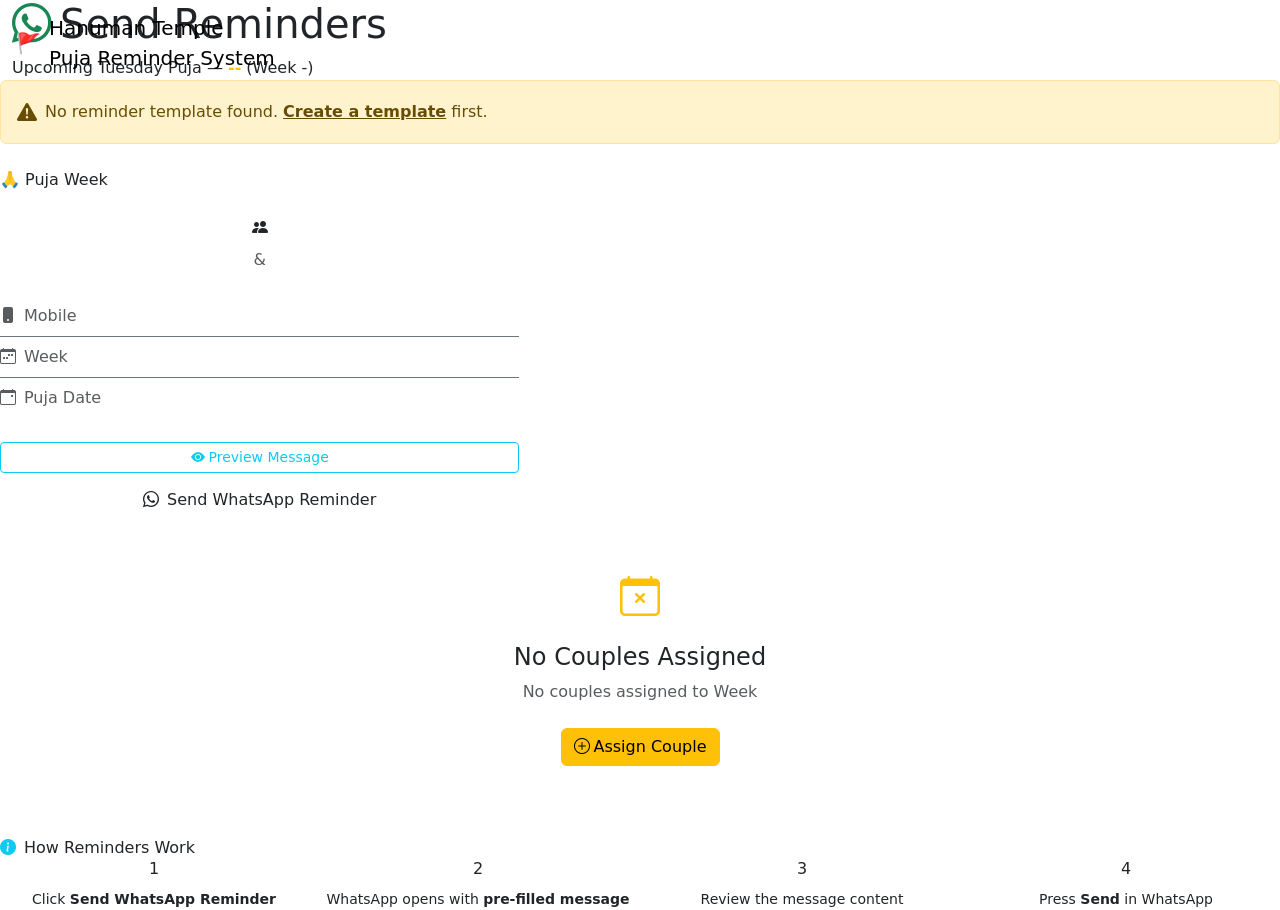
<file: target/classes/templates/reminders/index.html>
<!DOCTYPE html>
<html lang="en" xmlns:th="http://www.thymeleaf.org">
<head>
    <meta charset="UTF-8"><meta name="viewport" content="width=device-width, initial-scale=1.0">
    <title>Send Reminders | Hanuman Temple</title>
    <link href="https://cdn.jsdelivr.net/npm/bootstrap@5.3.2/dist/css/bootstrap.min.css" rel="stylesheet">
    <link href="https://cdn.jsdelivr.net/npm/bootstrap-icons@1.11.3/font/bootstrap-icons.min.css" rel="stylesheet">
    <link href="https://fonts.googleapis.com/css2?family=Poppins:wght@300;400;500;600;700&display=swap" rel="stylesheet">
    <link th:href="@{/css/temple.css}" rel="stylesheet">
</head>
<body>
<nav class="navbar navbar-expand-lg temple-navbar fixed-top">
    <div class="container-fluid px-3">
        <a class="navbar-brand d-flex align-items-center gap-2" th:href="@{/}">
            <span class="temple-logo">🚩</span>
            <div><div class="brand-title">Hanuman Temple</div><div class="brand-subtitle">Puja Reminder System</div></div>
        </a>
        <button class="navbar-toggler border-0" type="button" data-bs-toggle="offcanvas" data-bs-target="#sidebarOffcanvas">
            <i class="bi bi-list text-white fs-4"></i>
        </button>
    </div>
</nav>
<div class="offcanvas offcanvas-start temple-sidebar-offcanvas" tabindex="-1" id="sidebarOffcanvas">
    <div class="offcanvas-header"><h5 class="offcanvas-title text-white">🚩 Navigation</h5>
        <button type="button" class="btn-close btn-close-white" data-bs-dismiss="offcanvas"></button></div>
    <div class="offcanvas-body p-0"><div th:replace="~{fragments/sidebar :: sidebar-nav}"></div></div>
</div>
<div class="page-wrapper">
    <aside class="sidebar d-none d-lg-flex flex-column"><div th:replace="~{fragments/sidebar :: sidebar-nav}"></div></aside>
    <main class="main-content">
        <div class="page-header">
            <div class="container-fluid">
                <h1 class="page-title"><i class="bi bi-whatsapp me-2 text-success"></i>Send Reminders</h1>
                <p class="page-subtitle mb-0">
                    Upcoming Tuesday Puja —
                    <strong class="text-warning" th:text="${formattedDate}">--</strong>
                    (Week <span th:text="${dashboard.upcomingWeekNumber}">-</span>)
                </p>
            </div>
        </div>
        <div class="content-body">
            <div th:if="${!hasActiveTemplate}" class="alert alert-warning d-flex align-items-center gap-2 mb-4">
                <i class="bi bi-exclamation-triangle-fill fs-5"></i>
                <div>No reminder template found. <a th:href="@{/templates/add}" class="alert-link">Create a template</a> first.</div>
            </div>

            <div th:if="${dashboard.upcomingCouples != null and !dashboard.upcomingCouples.isEmpty()}">
                <div class="row g-4">
                    <div th:each="couple : ${dashboard.upcomingCouples}" class="col-md-6 col-xl-5">
                        <div class="temple-card reminder-card">
                            <div class="reminder-card-badge">🙏 Puja Week <span th:text="${couple.weekNumber}"></span></div>
                            <div class="temple-card-body pt-4">
                                <div class="text-center mb-4">
                                    <div class="couple-profile-icon-sm mb-2"><i class="bi bi-people-fill"></i></div>
                                    <h5 class="mb-0" th:text="${couple.husbandName}"></h5>
                                    <p class="text-muted mb-0">&amp; <span th:text="${couple.wifeName}"></span></p>
                                </div>
                                <div class="reminder-details mb-4">
                                    <div class="d-flex align-items-center justify-content-between py-2 border-bottom border-secondary">
                                        <span class="text-muted"><i class="bi bi-phone-fill me-2"></i>Mobile</span>
                                        <strong th:text="${couple.mobileNumber}"></strong>
                                    </div>
                                    <div class="d-flex align-items-center justify-content-between py-2 border-bottom border-secondary">
                                        <span class="text-muted"><i class="bi bi-calendar-week me-2"></i>Week</span>
                                        <span class="badge badge-week" th:text="'Week ' + ${couple.weekNumber}"></span>
                                    </div>
                                    <div class="d-flex align-items-center justify-content-between py-2">
                                        <span class="text-muted"><i class="bi bi-calendar-event me-2"></i>Puja Date</span>
                                        <strong class="text-warning" th:text="${formattedDate}"></strong>
                                    </div>
                                </div>
                                <div class="d-grid gap-2">
                                    <a th:href="@{/reminders/preview/{id}(id=${couple.id})}" class="btn btn-outline-info btn-sm">
                                        <i class="bi bi-eye-fill me-1"></i>Preview Message
                                    </a>
                                    <button class="btn btn-whatsapp" th:disabled="${!hasActiveTemplate}"
                                            th:onclick="'sendWhatsApp(' + ${couple.id} + ')'">
                                        <i class="bi bi-whatsapp me-2"></i>Send WhatsApp Reminder
                                    </button>
                                </div>
                            </div>
                        </div>
                    </div>
                </div>
            </div>

            <div th:if="${dashboard.upcomingCouples == null or dashboard.upcomingCouples.isEmpty()}" class="temple-card">
                <div class="temple-card-body text-center py-5">
                    <i class="bi bi-calendar-x text-warning fs-1"></i>
                    <h4 class="mt-3">No Couples Assigned</h4>
                    <p class="text-muted">No couples assigned to Week <strong th:text="${dashboard.upcomingWeekNumber}"></strong></p>
                    <a th:href="@{/couples/add}" class="btn btn-warning mt-2"><i class="bi bi-plus-circle me-1"></i>Assign Couple</a>
                </div>
            </div>

            <div class="temple-card mt-4">
                <div class="temple-card-header"><h6 class="mb-0"><i class="bi bi-info-circle-fill text-info me-2"></i>How Reminders Work</h6></div>
                <div class="temple-card-body">
                    <div class="row g-3 text-center">
                        <div class="col-6 col-md-3"><div class="step-icon">1</div><p class="small mt-2 mb-0">Click <strong>Send WhatsApp Reminder</strong></p></div>
                        <div class="col-6 col-md-3"><div class="step-icon">2</div><p class="small mt-2 mb-0">WhatsApp opens with <strong>pre-filled message</strong></p></div>
                        <div class="col-6 col-md-3"><div class="step-icon">3</div><p class="small mt-2 mb-0">Review the message content</p></div>
                        <div class="col-6 col-md-3"><div class="step-icon">4</div><p class="small mt-2 mb-0">Press <strong>Send</strong> in WhatsApp</p></div>
                    </div>
                </div>
            </div>
        </div>
    </main>
</div>
<script src="https://cdn.jsdelivr.net/npm/bootstrap@5.3.2/dist/js/bootstrap.bundle.min.js"></script>
<script th:src="@{/js/temple.js}"></script>
<script>
function sendWhatsApp(coupleId) {
    fetch('/reminders/whatsapp/' + coupleId)
        .then(r => r.text())
        .then(url => window.open(url, '_blank'))
        .catch(() => alert('Error generating WhatsApp link. Please try again.'));
}
</script>
</body>
</html>
</file>
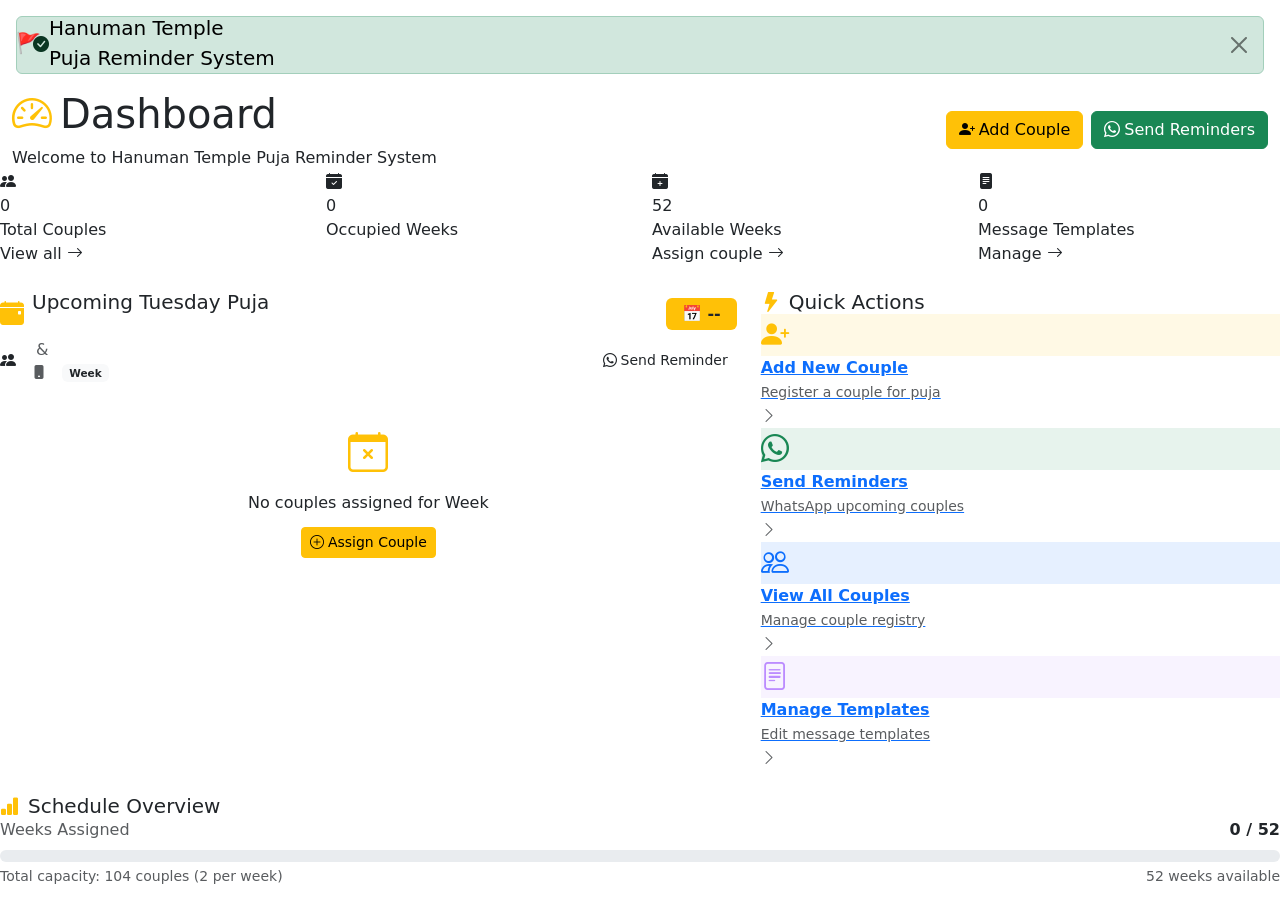
<file: target/classes/templates/dashboard.html>
<!DOCTYPE html>
<html lang="en" xmlns:th="http://www.thymeleaf.org">
<head>
    <meta charset="UTF-8">
    <meta name="viewport" content="width=device-width, initial-scale=1.0">
    <title>Dashboard | Hanuman Temple</title>
    <link href="https://cdn.jsdelivr.net/npm/bootstrap@5.3.2/dist/css/bootstrap.min.css" rel="stylesheet">
    <link href="https://cdn.jsdelivr.net/npm/bootstrap-icons@1.11.3/font/bootstrap-icons.min.css" rel="stylesheet">
    <link href="https://fonts.googleapis.com/css2?family=Poppins:wght@300;400;500;600;700&display=swap" rel="stylesheet">
    <link th:href="@{/css/temple.css}" rel="stylesheet">
</head>
<body>

<!-- Navbar -->
<nav class="navbar navbar-expand-lg temple-navbar fixed-top">
    <div class="container-fluid px-3">
        <a class="navbar-brand d-flex align-items-center gap-2" th:href="@{/}">
            <span class="temple-logo">🚩</span>
            <div>
                <div class="brand-title">Hanuman Temple</div>
                <div class="brand-subtitle">Puja Reminder System</div>
            </div>
        </a>
        <button class="navbar-toggler border-0" type="button" data-bs-toggle="offcanvas" data-bs-target="#sidebarOffcanvas">
            <i class="bi bi-list text-white fs-4"></i>
        </button>
    </div>
</nav>

<!-- Offcanvas Sidebar (mobile) -->
<div class="offcanvas offcanvas-start temple-sidebar-offcanvas" tabindex="-1" id="sidebarOffcanvas">
    <div class="offcanvas-header">
        <h5 class="offcanvas-title text-white">🚩 Navigation</h5>
        <button type="button" class="btn-close btn-close-white" data-bs-dismiss="offcanvas"></button>
    </div>
    <div class="offcanvas-body p-0">
        <div th:replace="~{fragments/sidebar :: sidebar-nav}"></div>
    </div>
</div>

<div class="page-wrapper">
    <!-- Desktop Sidebar -->
    <aside class="sidebar d-none d-lg-flex flex-column">
        <div th:replace="~{fragments/sidebar :: sidebar-nav}"></div>
    </aside>

    <main class="main-content">
        <!-- Flash Messages -->
        <div th:if="${successMessage}" class="alert alert-success alert-dismissible fade show mx-3 mt-3" role="alert">
            <i class="bi bi-check-circle-fill me-2"></i><span th:text="${successMessage}"></span>
            <button type="button" class="btn-close" data-bs-dismiss="alert"></button>
        </div>

        <!-- Page Header -->
        <div class="page-header">
            <div class="container-fluid">
                <div class="d-flex align-items-center justify-content-between flex-wrap gap-2">
                    <div>
                        <h1 class="page-title"><i class="bi bi-speedometer2 me-2 text-warning"></i>Dashboard</h1>
                        <p class="page-subtitle mb-0">Welcome to Hanuman Temple Puja Reminder System</p>
                    </div>
                    <div class="d-flex gap-2">
                        <a th:href="@{/couples/add}" class="btn btn-warning"><i class="bi bi-person-plus-fill me-1"></i>Add Couple</a>
                        <a th:href="@{/reminders}" class="btn btn-success"><i class="bi bi-whatsapp me-1"></i>Send Reminders</a>
                    </div>
                </div>
            </div>
        </div>

        <div class="content-body">
            <!-- Stats Cards -->
            <div class="row g-4 mb-4">
                <div class="col-sm-6 col-xl-3">
                    <div class="stat-card stat-card-saffron">
                        <div class="stat-icon"><i class="bi bi-people-fill"></i></div>
                        <div class="stat-value" th:text="${dashboard.totalCouples}">0</div>
                        <div class="stat-label">Total Couples</div>
                        <div class="stat-footer"><a th:href="@{/couples}">View all <i class="bi bi-arrow-right"></i></a></div>
                    </div>
                </div>
                <div class="col-sm-6 col-xl-3">
                    <div class="stat-card stat-card-green">
                        <div class="stat-icon"><i class="bi bi-calendar-check-fill"></i></div>
                        <div class="stat-value" th:text="${dashboard.totalOccupiedWeeks}">0</div>
                        <div class="stat-label">Occupied Weeks</div>
                        <div class="stat-footer"><span class="text-white-50">Out of 52 weeks</span></div>
                    </div>
                </div>
                <div class="col-sm-6 col-xl-3">
                    <div class="stat-card stat-card-blue">
                        <div class="stat-icon"><i class="bi bi-calendar-plus-fill"></i></div>
                        <div class="stat-value" th:text="${dashboard.totalAvailableWeeks}">52</div>
                        <div class="stat-label">Available Weeks</div>
                        <div class="stat-footer"><a th:href="@{/couples/add}">Assign couple <i class="bi bi-arrow-right"></i></a></div>
                    </div>
                </div>
                <div class="col-sm-6 col-xl-3">
                    <div class="stat-card stat-card-purple">
                        <div class="stat-icon"><i class="bi bi-file-text-fill"></i></div>
                        <div class="stat-value" th:text="${dashboard.totalTemplates}">0</div>
                        <div class="stat-label">Message Templates</div>
                        <div class="stat-footer"><a th:href="@{/templates}">Manage <i class="bi bi-arrow-right"></i></a></div>
                    </div>
                </div>
            </div>

            <!-- Upcoming Tuesday + Quick Actions -->
            <div class="row g-4">
                <div class="col-lg-7">
                    <div class="temple-card">
                        <div class="temple-card-header d-flex align-items-center gap-2">
                            <i class="bi bi-calendar-event-fill text-warning fs-4"></i>
                            <div>
                                <h5 class="mb-0">Upcoming Tuesday Puja</h5>
                                <small class="text-white-50">Week <span th:text="${dashboard.upcomingWeekNumber}">-</span></small>
                            </div>
                            <div class="ms-auto">
                                <span class="badge bg-warning text-dark fs-6 px-3 py-2">
                                    📅 <span th:text="${formattedDate}">--</span>
                                </span>
                            </div>
                        </div>
                        <div class="temple-card-body">
                            <div th:if="${dashboard.upcomingCouples != null and !dashboard.upcomingCouples.isEmpty()}">
                                <div th:each="couple : ${dashboard.upcomingCouples}" class="couple-card mb-3">
                                    <div class="d-flex align-items-center justify-content-between flex-wrap gap-2">
                                        <div class="d-flex align-items-center gap-3">
                                            <div class="couple-avatar"><i class="bi bi-people-fill"></i></div>
                                            <div>
                                                <div class="couple-names">
                                                    <strong th:text="${couple.husbandName}"></strong>
                                                    <span class="text-muted mx-1">&amp;</span>
                                                    <strong th:text="${couple.wifeName}"></strong>
                                                </div>
                                                <div class="text-muted small">
                                                    <i class="bi bi-phone-fill me-1"></i>
                                                    <span th:text="${couple.mobileNumber}"></span>
                                                    <span class="ms-2 badge bg-light text-dark">Week <span th:text="${couple.weekNumber}"></span></span>
                                                </div>
                                            </div>
                                        </div>
                                        <a th:href="@{/reminders/preview/{id}(id=${couple.id})}" class="btn btn-whatsapp btn-sm">
                                            <i class="bi bi-whatsapp me-1"></i>Send Reminder
                                        </a>
                                    </div>
                                </div>
                            </div>
                            <div th:if="${dashboard.upcomingCouples == null or dashboard.upcomingCouples.isEmpty()}" class="empty-state py-4 text-center">
                                <i class="bi bi-calendar-x text-warning fs-1"></i>
                                <p class="mt-2 mb-1">No couples assigned for Week <strong th:text="${dashboard.upcomingWeekNumber}"></strong></p>
                                <a th:href="@{/couples/add}" class="btn btn-sm btn-warning mt-2"><i class="bi bi-plus-circle me-1"></i>Assign Couple</a>
                            </div>
                        </div>
                    </div>
                </div>

                <div class="col-lg-5">
                    <div class="temple-card h-100">
                        <div class="temple-card-header">
                            <h5 class="mb-0"><i class="bi bi-lightning-fill text-warning me-2"></i>Quick Actions</h5>
                        </div>
                        <div class="temple-card-body">
                            <div class="quick-actions">
                                <a th:href="@{/couples/add}" class="quick-action-card">
                                    <div class="qa-icon bg-warning bg-opacity-10"><i class="bi bi-person-plus-fill text-warning fs-3"></i></div>
                                    <div><div class="fw-semibold">Add New Couple</div><small class="text-muted">Register a couple for puja</small></div>
                                    <i class="bi bi-chevron-right ms-auto text-muted"></i>
                                </a>
                                <a th:href="@{/reminders}" class="quick-action-card">
                                    <div class="qa-icon bg-success bg-opacity-10"><i class="bi bi-whatsapp text-success fs-3"></i></div>
                                    <div><div class="fw-semibold">Send Reminders</div><small class="text-muted">WhatsApp upcoming couples</small></div>
                                    <i class="bi bi-chevron-right ms-auto text-muted"></i>
                                </a>
                                <a th:href="@{/couples}" class="quick-action-card">
                                    <div class="qa-icon bg-primary bg-opacity-10"><i class="bi bi-people text-primary fs-3"></i></div>
                                    <div><div class="fw-semibold">View All Couples</div><small class="text-muted">Manage couple registry</small></div>
                                    <i class="bi bi-chevron-right ms-auto text-muted"></i>
                                </a>
                                <a th:href="@{/templates}" class="quick-action-card">
                                    <div class="qa-icon" style="background:rgba(188,140,255,0.1)"><i class="bi bi-file-text" style="color:#bc8cff;font-size:1.75rem"></i></div>
                                    <div><div class="fw-semibold">Manage Templates</div><small class="text-muted">Edit message templates</small></div>
                                    <i class="bi bi-chevron-right ms-auto text-muted"></i>
                                </a>
                            </div>
                        </div>
                    </div>
                </div>
            </div>

            <!-- Progress -->
            <div class="row mt-4">
                <div class="col-12">
                    <div class="temple-card">
                        <div class="temple-card-header">
                            <h5 class="mb-0"><i class="bi bi-bar-chart-fill text-warning me-2"></i>Schedule Overview</h5>
                        </div>
                        <div class="temple-card-body">
                            <div class="d-flex justify-content-between mb-2">
                                <span class="text-muted">Weeks Assigned</span>
                                <span class="fw-semibold"><span th:text="${dashboard.totalOccupiedWeeks}">0</span> / 52</span>
                            </div>
                            <div class="progress temple-progress" style="height:12px;">
                                <div class="progress-bar bg-warning" role="progressbar"
                                     th:style="'width:' + ${(dashboard.totalOccupiedWeeks / 52.0) * 100} + '%'"></div>
                            </div>
                            <div class="d-flex justify-content-between mt-1">
                                <small class="text-muted">Total capacity: 104 couples (2 per week)</small>
                                <small class="text-muted"><span th:text="${dashboard.totalAvailableWeeks}">52</span> weeks available</small>
                            </div>
                        </div>
                    </div>
                </div>
            </div>
        </div>
    </main>
</div>

<script src="https://cdn.jsdelivr.net/npm/bootstrap@5.3.2/dist/js/bootstrap.bundle.min.js"></script>
<script th:src="@{/js/temple.js}"></script>
</body>
</html>
</file>
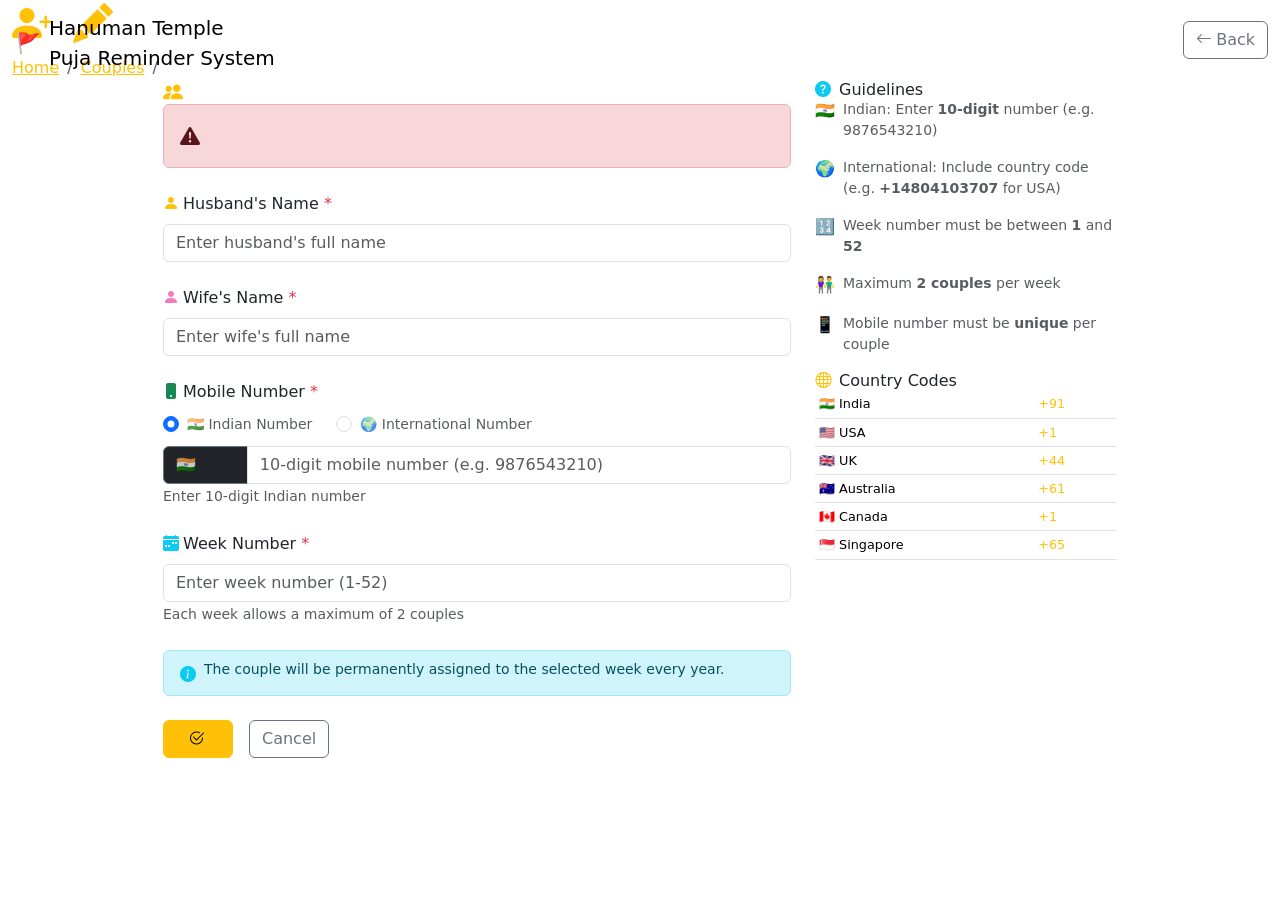
<file: target/classes/templates/couples/form.html>
<!DOCTYPE html>
<html lang="en" xmlns:th="http://www.thymeleaf.org">
<head>
    <meta charset="UTF-8"><meta name="viewport" content="width=device-width, initial-scale=1.0">
    <title th:text="${pageTitle} + ' | Hanuman Temple'">Couple Form</title>
    <link href="https://cdn.jsdelivr.net/npm/bootstrap@5.3.2/dist/css/bootstrap.min.css" rel="stylesheet">
    <link href="https://cdn.jsdelivr.net/npm/bootstrap-icons@1.11.3/font/bootstrap-icons.min.css" rel="stylesheet">
    <link href="https://fonts.googleapis.com/css2?family=Poppins:wght@300;400;500;600;700&display=swap" rel="stylesheet">
    <link th:href="@{/css/temple.css}" rel="stylesheet">
</head>
<body>
<nav class="navbar navbar-expand-lg temple-navbar fixed-top">
    <div class="container-fluid px-3">
        <a class="navbar-brand d-flex align-items-center gap-2" th:href="@{/}">
            <span class="temple-logo">🚩</span>
            <div><div class="brand-title">Hanuman Temple</div><div class="brand-subtitle">Puja Reminder System</div></div>
        </a>
        <button class="navbar-toggler border-0" type="button" data-bs-toggle="offcanvas" data-bs-target="#sidebarOffcanvas">
            <i class="bi bi-list text-white fs-4"></i>
        </button>
    </div>
</nav>
<div class="offcanvas offcanvas-start temple-sidebar-offcanvas" tabindex="-1" id="sidebarOffcanvas">
    <div class="offcanvas-header"><h5 class="offcanvas-title text-white">🚩 Navigation</h5>
        <button type="button" class="btn-close btn-close-white" data-bs-dismiss="offcanvas"></button></div>
    <div class="offcanvas-body p-0"><div th:replace="~{fragments/sidebar :: sidebar-nav}"></div></div>
</div>
<div class="page-wrapper">
    <aside class="sidebar d-none d-lg-flex flex-column"><div th:replace="~{fragments/sidebar :: sidebar-nav}"></div></aside>
    <main class="main-content">

        <div class="page-header">
            <div class="container-fluid">
                <div class="d-flex align-items-center justify-content-between flex-wrap gap-2">
                    <div>
                        <h1 class="page-title">
                            <i class="bi bi-person-plus-fill me-2 text-warning" th:if="${formAction == 'add'}"></i>
                            <i class="bi bi-pencil-fill me-2 text-warning" th:if="${formAction == 'edit'}"></i>
                            <span th:text="${pageTitle}"></span>
                        </h1>
                        <nav aria-label="breadcrumb">
                            <ol class="breadcrumb mb-0">
                                <li class="breadcrumb-item"><a th:href="@{/}" class="text-warning">Home</a></li>
                                <li class="breadcrumb-item"><a th:href="@{/couples}" class="text-warning">Couples</a></li>
                                <li class="breadcrumb-item active text-muted" th:text="${pageTitle}"></li>
                            </ol>
                        </nav>
                    </div>
                    <a th:href="@{/couples}" class="btn btn-outline-secondary"><i class="bi bi-arrow-left me-1"></i>Back</a>
                </div>
            </div>
        </div>

        <div class="content-body">
            <div class="row justify-content-center">
                <div class="col-lg-7 col-xl-6">
                    <div class="temple-card">
                        <div class="temple-card-header">
                            <h5 class="mb-0"><i class="bi bi-people-fill text-warning me-2"></i>
                                <span th:text="${formAction == 'add'} ? 'Register New Couple' : 'Update Couple Details'"></span>
                            </h5>
                        </div>
                        <div class="temple-card-body">
                            <div th:if="${errorMessage}" class="alert alert-danger d-flex align-items-center gap-2 mb-4">
                                <i class="bi bi-exclamation-triangle-fill fs-5"></i>
                                <span th:text="${errorMessage}"></span>
                            </div>
                            <form th:action="${formAction == 'add'} ? @{/couples/add} : @{/couples/edit/{id}(id=${couple.id})}"
                                  th:object="${couple}" method="post" novalidate>

                                <!-- Husband Name -->
                                <div class="mb-4">
                                    <label for="husbandName" class="form-label">
                                        <i class="bi bi-person-fill text-warning me-1"></i>Husband's Name <span class="text-danger">*</span>
                                    </label>
                                    <input type="text" class="form-control temple-input" th:field="*{husbandName}"
                                           th:classappend="${#fields.hasErrors('husbandName')} ? ' is-invalid'"
                                           id="husbandName" placeholder="Enter husband's full name">
                                    <div class="invalid-feedback" th:if="${#fields.hasErrors('husbandName')}" th:errors="*{husbandName}"></div>
                                </div>

                                <!-- Wife Name -->
                                <div class="mb-4">
                                    <label for="wifeName" class="form-label">
                                        <i class="bi bi-person-fill me-1" style="color:#f778ba"></i>Wife's Name <span class="text-danger">*</span>
                                    </label>
                                    <input type="text" class="form-control temple-input" th:field="*{wifeName}"
                                           th:classappend="${#fields.hasErrors('wifeName')} ? ' is-invalid'"
                                           id="wifeName" placeholder="Enter wife's full name">
                                    <div class="invalid-feedback" th:if="${#fields.hasErrors('wifeName')}" th:errors="*{wifeName}"></div>
                                </div>

                                <!-- Mobile Number - UPDATED for international -->
                                <div class="mb-4">
                                    <label for="mobileNumber" class="form-label">
                                        <i class="bi bi-phone-fill text-success me-1"></i>Mobile Number <span class="text-danger">*</span>
                                    </label>

                                    <!-- Number Type Toggle -->
                                    <div class="mb-2 d-flex gap-2">
                                        <div class="form-check">
                                            <input class="form-check-input" type="radio" name="numberType"
                                                   id="typeIndian" value="indian" checked onchange="toggleNumberType(this)">
                                            <label class="form-check-label text-muted small" for="typeIndian">
                                                🇮🇳 Indian Number
                                            </label>
                                        </div>
                                        <div class="form-check ms-3">
                                            <input class="form-check-input" type="radio" name="numberType"
                                                   id="typeIntl" value="international" onchange="toggleNumberType(this)">
                                            <label class="form-check-label text-muted small" for="typeIntl">
                                                🌍 International Number
                                            </label>
                                        </div>
                                    </div>

                                    <!-- Indian number input -->
                                    <div id="indianInput">
                                        <div class="input-group">
                                            <span class="input-group-text bg-dark border-secondary text-muted">🇮🇳 +91</span>
                                            <input type="tel" class="form-control temple-input"
                                                   id="indianNumber"
                                                   placeholder="10-digit mobile number (e.g. 9876543210)"
                                                   maxlength="10"
                                                   oninput="syncIndianNumber(this)">
                                        </div>
                                        <small class="text-muted">Enter 10-digit Indian number</small>
                                    </div>

                                    <!-- International number input -->
                                    <div id="intlInput" style="display:none;">
                                        <div class="input-group">
                                            <span class="input-group-text bg-dark border-secondary text-muted">🌍</span>
                                            <input type="tel" class="form-control temple-input"
                                                   id="intlNumber"
                                                   placeholder="With country code e.g. +14804103707"
                                                   oninput="syncIntlNumber(this)">
                                        </div>
                                        <small class="text-muted">Include country code with + (e.g. <strong>+1</strong> for USA, <strong>+44</strong> for UK)</small>
                                    </div>

                                    <!-- Hidden actual field submitted to server -->
                                    <input type="hidden" th:field="*{mobileNumber}" id="mobileNumber">
                                    <div class="invalid-feedback d-block" th:if="${#fields.hasErrors('mobileNumber')}"
                                         th:errors="*{mobileNumber}"></div>

                                    <!-- Preview of what will be saved -->
                                    <div id="numberPreview" class="mt-2 p-2 rounded border border-secondary" style="display:none;background:rgba(0,0,0,0.2)">
                                        <small class="text-muted">Will be saved as: </small>
                                        <small id="previewText" class="text-success fw-semibold"></small>
                                    </div>
                                </div>

                                <!-- Week Number -->
                                <div class="mb-4">
                                    <label for="weekNumber" class="form-label">
                                        <i class="bi bi-calendar-week-fill text-info me-1"></i>Week Number <span class="text-danger">*</span>
                                    </label>
                                    <input type="number" class="form-control temple-input" th:field="*{weekNumber}"
                                           th:classappend="${#fields.hasErrors('weekNumber')} ? ' is-invalid'"
                                           id="weekNumber" placeholder="Enter week number (1-52)" min="1" max="52">
                                    <div class="invalid-feedback" th:if="${#fields.hasErrors('weekNumber')}" th:errors="*{weekNumber}"></div>
                                    <small class="text-muted">Each week allows a maximum of 2 couples</small>
                                </div>

                                <div class="alert alert-info d-flex gap-2 align-items-start py-2 mb-4">
                                    <i class="bi bi-info-circle-fill text-info mt-1"></i>
                                    <small>The couple will be permanently assigned to the selected week every year.</small>
                                </div>

                                <div class="d-flex gap-3">
                                    <button type="submit" class="btn btn-warning px-4 fw-semibold">
                                        <i class="bi bi-check2-circle me-1"></i>
                                        <span th:text="${formAction == 'add'} ? 'Register Couple' : 'Update Couple'"></span>
                                    </button>
                                    <a th:href="@{/couples}" class="btn btn-outline-secondary">Cancel</a>
                                </div>
                            </form>
                        </div>
                    </div>
                </div>

                <!-- Guidelines -->
                <div class="col-lg-4 col-xl-3">
                    <div class="temple-card">
                        <div class="temple-card-header"><h6 class="mb-0"><i class="bi bi-question-circle-fill text-info me-2"></i>Guidelines</h6></div>
                        <div class="temple-card-body">
                            <ul class="list-unstyled mb-0">
                                <li class="mb-3 d-flex gap-2"><span class="text-warning">🇮🇳</span><small class="text-muted">Indian: Enter <strong>10-digit</strong> number (e.g. 9876543210)</small></li>
                                <li class="mb-3 d-flex gap-2"><span class="text-warning">🌍</span><small class="text-muted">International: Include country code (e.g. <strong>+14804103707</strong> for USA)</small></li>
                                <li class="mb-3 d-flex gap-2"><span class="text-warning">🔢</span><small class="text-muted">Week number must be between <strong>1</strong> and <strong>52</strong></small></li>
                                <li class="mb-3 d-flex gap-2"><span class="text-warning">👫</span><small class="text-muted">Maximum <strong>2 couples</strong> per week</small></li>
                                <li class="d-flex gap-2"><span class="text-warning">📱</span><small class="text-muted">Mobile number must be <strong>unique</strong> per couple</small></li>
                            </ul>
                        </div>
                    </div>

                    <!-- Country Codes Reference -->
                    <div class="temple-card mt-3">
                        <div class="temple-card-header"><h6 class="mb-0"><i class="bi bi-globe text-warning me-2"></i>Country Codes</h6></div>
                        <div class="temple-card-body">
                            <table class="table table-sm mb-0" style="color:var(--temple-text-muted);font-size:0.8rem;">
                                <tr><td>🇮🇳 India</td><td class="text-warning">+91</td></tr>
                                <tr><td>🇺🇸 USA</td><td class="text-warning">+1</td></tr>
                                <tr><td>🇬🇧 UK</td><td class="text-warning">+44</td></tr>
                                <tr><td>🇦🇺 Australia</td><td class="text-warning">+61</td></tr>
                                <tr><td>🇨🇦 Canada</td><td class="text-warning">+1</td></tr>
                                <tr><td>🇸🇬 Singapore</td><td class="text-warning">+65</td></tr>
                            </table>
                        </div>
                    </div>
                </div>
            </div>
        </div>
    </main>
</div>
<script src="https://cdn.jsdelivr.net/npm/bootstrap@5.3.2/dist/js/bootstrap.bundle.min.js"></script>
<script th:src="@{/js/temple.js}"></script>
<script th:inline="javascript">
    // Pre-fill if editing existing couple
    const existingNumber = /*[[${couple.mobileNumber}]]*/ '';

    window.addEventListener('DOMContentLoaded', function() {
        if (existingNumber) {
            const digits = existingNumber.replace(/\D/g, '');
            // Detect if Indian (10 digits starting 6-9) or international
            if (digits.length === 10 && /^[6-9]/.test(digits)) {
                document.getElementById('indianNumber').value = digits;
                document.getElementById('typeIndian').checked = true;
                showIndian();
            } else {
                // International
                document.getElementById('intlNumber').value = existingNumber.startsWith('+') ? existingNumber : '+' + digits;
                document.getElementById('typeIntl').checked = true;
                showIntl();
            }
            updatePreview(existingNumber);
        }
    });

    function toggleNumberType(radio) {
        if (radio.value === 'indian') {
            showIndian();
        } else {
            showIntl();
        }
        document.getElementById('mobileNumber').value = '';
        document.getElementById('numberPreview').style.display = 'none';
    }

    function showIndian() {
        document.getElementById('indianInput').style.display = 'block';
        document.getElementById('intlInput').style.display = 'none';
    }

    function showIntl() {
        document.getElementById('indianInput').style.display = 'none';
        document.getElementById('intlInput').style.display = 'block';
    }

    function syncIndianNumber(input) {
        // Only allow digits
        input.value = input.value.replace(/\D/g, '').substring(0, 10);
        const val = input.value;
        document.getElementById('mobileNumber').value = val;
        updatePreview(val);
    }

    function syncIntlNumber(input) {
        // Allow +, digits, spaces, dashes
        const val = input.value.trim();
        // Strip everything except digits for storage
        const digitsOnly = val.replace(/\D/g, '');
        document.getElementById('mobileNumber').value = digitsOnly;
        updatePreview(val);
    }

    function updatePreview(val) {
        if (!val) {
            document.getElementById('numberPreview').style.display = 'none';
            return;
        }
        const digits = val.replace(/\D/g, '');
        let display = '';
        if (digits.length === 10 && /^[6-9]/.test(digits)) {
            display = '+91 ' + digits + '  (WhatsApp: wa.me/91' + digits + ')';
        } else if (digits.length > 0) {
            display = '+' + digits + '  (WhatsApp: wa.me/' + digits + ')';
        }
        if (display) {
            document.getElementById('previewText').textContent = display;
            document.getElementById('numberPreview').style.display = 'block';
        }
    }
</script>
</body>
</html>
</file>
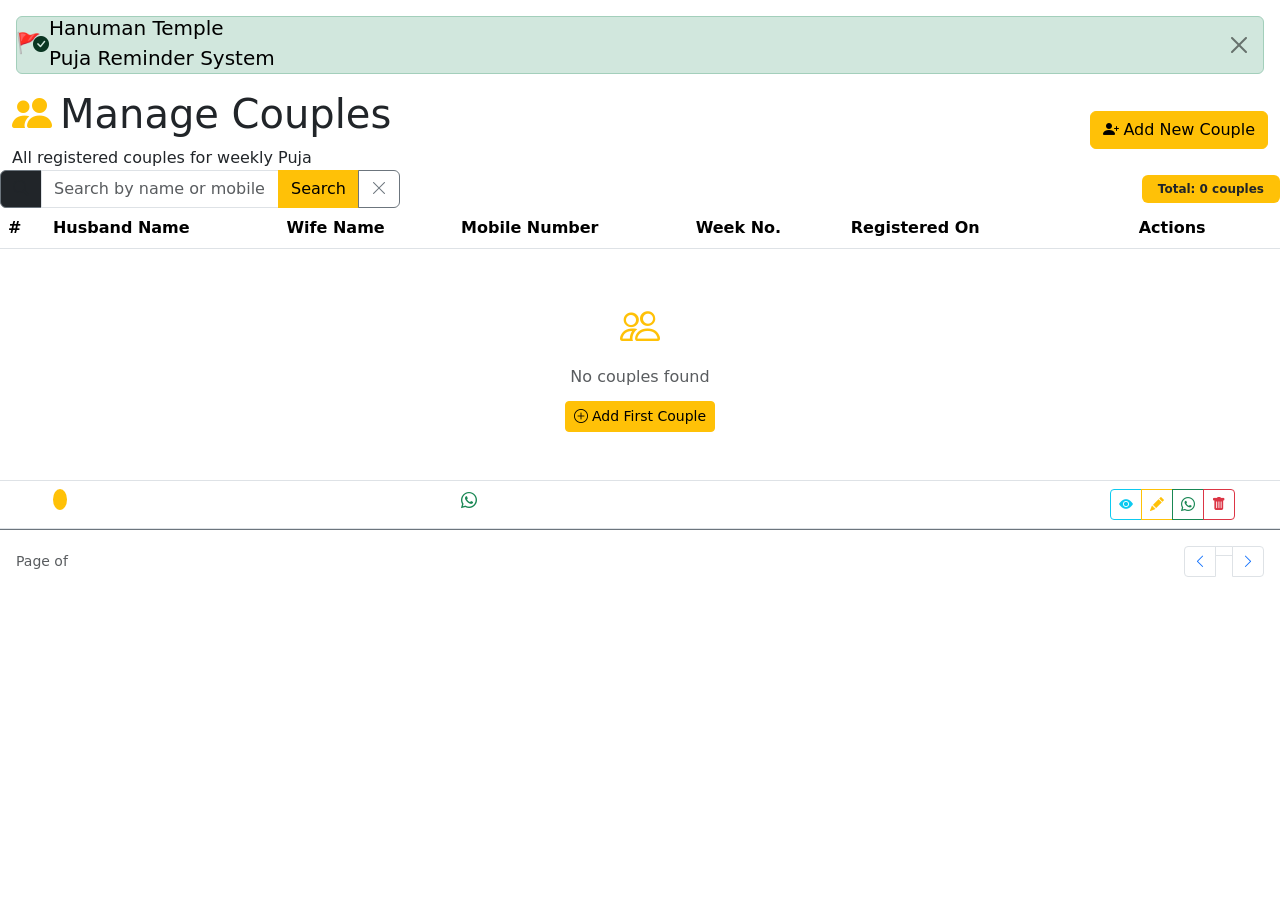
<file: target/classes/templates/couples/list.html>
<!DOCTYPE html>
<html lang="en" xmlns:th="http://www.thymeleaf.org">
<head>
    <meta charset="UTF-8"><meta name="viewport" content="width=device-width, initial-scale=1.0">
    <title th:text="${pageTitle} + ' | Hanuman Temple'">Couples</title>
    <link href="https://cdn.jsdelivr.net/npm/bootstrap@5.3.2/dist/css/bootstrap.min.css" rel="stylesheet">
    <link href="https://cdn.jsdelivr.net/npm/bootstrap-icons@1.11.3/font/bootstrap-icons.min.css" rel="stylesheet">
    <link href="https://fonts.googleapis.com/css2?family=Poppins:wght@300;400;500;600;700&display=swap" rel="stylesheet">
    <link th:href="@{/css/temple.css}" rel="stylesheet">
</head>
<body>
<nav class="navbar navbar-expand-lg temple-navbar fixed-top">
    <div class="container-fluid px-3">
        <a class="navbar-brand d-flex align-items-center gap-2" th:href="@{/}">
            <span class="temple-logo">🚩</span>
            <div><div class="brand-title">Hanuman Temple</div><div class="brand-subtitle">Puja Reminder System</div></div>
        </a>
        <button class="navbar-toggler border-0" type="button" data-bs-toggle="offcanvas" data-bs-target="#sidebarOffcanvas">
            <i class="bi bi-list text-white fs-4"></i>
        </button>
    </div>
</nav>
<div class="offcanvas offcanvas-start temple-sidebar-offcanvas" tabindex="-1" id="sidebarOffcanvas">
    <div class="offcanvas-header">
        <h5 class="offcanvas-title text-white">🚩 Navigation</h5>
        <button type="button" class="btn-close btn-close-white" data-bs-dismiss="offcanvas"></button>
    </div>
    <div class="offcanvas-body p-0"><div th:replace="~{fragments/sidebar :: sidebar-nav}"></div></div>
</div>
<div class="page-wrapper">
    <aside class="sidebar d-none d-lg-flex flex-column"><div th:replace="~{fragments/sidebar :: sidebar-nav}"></div></aside>
    <main class="main-content">
        <div th:if="${successMessage}" class="alert alert-success alert-dismissible fade show mx-3 mt-3" role="alert">
            <i class="bi bi-check-circle-fill me-2"></i><span th:text="${successMessage}"></span>
            <button type="button" class="btn-close" data-bs-dismiss="alert"></button>
        </div>

        <div class="page-header">
            <div class="container-fluid">
                <div class="d-flex align-items-center justify-content-between flex-wrap gap-2">
                    <div>
                        <h1 class="page-title"><i class="bi bi-people-fill me-2 text-warning"></i>Manage Couples</h1>
                        <p class="page-subtitle mb-0">All registered couples for weekly Puja</p>
                    </div>
                    <a th:href="@{/couples/add}" class="btn btn-warning"><i class="bi bi-person-plus-fill me-1"></i>Add New Couple</a>
                </div>
            </div>
        </div>

        <div class="content-body">
            <div class="temple-card">
                <div class="temple-card-header">
                    <form th:action="@{/couples}" method="get" class="d-flex gap-2 flex-wrap align-items-center">
                        <div class="input-group" style="max-width:400px;">
                            <span class="input-group-text bg-dark border-secondary"><i class="bi bi-search text-muted"></i></span>
                            <input type="text" class="form-control search-input" name="search" th:value="${search}" placeholder="Search by name or mobile...">
                            <button class="btn btn-warning" type="submit">Search</button>
                            <a th:href="@{/couples}" class="btn btn-outline-secondary" th:if="${search != null and !search.isEmpty()}"><i class="bi bi-x-lg"></i></a>
                        </div>
                        <span class="badge bg-warning text-dark px-3 py-2 ms-auto">Total: <strong th:text="${totalElements}">0</strong> couples</span>
                    </form>
                </div>
                <div class="temple-card-body p-0">
                    <div class="table-responsive">
                        <table class="table temple-table mb-0">
                            <thead>
                                <tr>
                                    <th>#</th><th>Husband Name</th><th>Wife Name</th>
                                    <th>Mobile Number</th><th>Week No.</th><th>Registered On</th>
                                    <th class="text-center">Actions</th>
                                </tr>
                            </thead>
                            <tbody>
                                <tr th:if="${couples.isEmpty()}">
                                    <td colspan="7" class="text-center py-5">
                                        <div class="empty-state">
                                            <i class="bi bi-people text-warning fs-1"></i>
                                            <p class="mt-2 mb-1 text-muted">No couples found</p>
                                            <a th:href="@{/couples/add}" class="btn btn-sm btn-warning mt-2"><i class="bi bi-plus-circle me-1"></i>Add First Couple</a>
                                        </div>
                                    </td>
                                </tr>
                                <tr th:each="couple, stat : ${couples.content}">
                                    <td class="text-muted" th:text="${(couples.number * couples.size) + stat.count}"></td>
                                    <td>
                                        <div class="d-flex align-items-center gap-2">
                                            <div class="avatar-xs bg-warning bg-opacity-20 rounded-circle d-flex align-items-center justify-content-center">
                                                <i class="bi bi-person-fill text-warning small"></i>
                                            </div>
                                            <span class="fw-medium" th:text="${couple.husbandName}"></span>
                                        </div>
                                    </td>
                                    <td><span class="fw-medium" th:text="${couple.wifeName}"></span></td>
                                    <td>
                                        <i class="bi bi-whatsapp text-success me-1"></i>
                                        <span th:text="${couple.mobileNumber}"></span>
                                    </td>
                                    <td><span class="badge badge-week" th:text="'Week ' + ${couple.weekNumber}"></span></td>
                                    <td class="text-muted small" th:text="${#temporals.format(couple.createdAt, 'dd MMM yyyy')}"></td>
                                    <td class="text-center">
                                        <div class="btn-group btn-group-sm">
                                            <a th:href="@{/couples/view/{id}(id=${couple.id})}" class="btn btn-outline-info" title="View"><i class="bi bi-eye-fill"></i></a>
                                            <a th:href="@{/couples/edit/{id}(id=${couple.id})}" class="btn btn-outline-warning" title="Edit"><i class="bi bi-pencil-fill"></i></a>
                                            <a th:href="@{/reminders/preview/{id}(id=${couple.id})}" class="btn btn-outline-success" title="Remind"><i class="bi bi-whatsapp"></i></a>
                                            <button type="button" class="btn btn-outline-danger" title="Delete"
                                                    onclick="confirmDelete(this)"
                                                    th:data-id="${couple.id}"
                                                    th:data-name="${couple.husbandName + ' & ' + couple.wifeName}">
                                                <i class="bi bi-trash-fill"></i>
                                            </button>
                                        </div>
                                    </td>
                                </tr>
                            </tbody>
                        </table>
                    </div>
                    <!-- Pagination -->
                    <div class="d-flex align-items-center justify-content-between p-3 border-top border-secondary" th:if="${totalPages > 1}">
                        <small class="text-muted">Page <strong th:text="${currentPage + 1}"></strong> of <strong th:text="${totalPages}"></strong></small>
                        <nav>
                            <ul class="pagination pagination-sm mb-0">
                                <li class="page-item" th:classappend="${currentPage == 0} ? 'disabled'">
                                    <a class="page-link" th:href="@{/couples(page=${currentPage - 1}, search=${search})}"><i class="bi bi-chevron-left"></i></a>
                                </li>
                                <li class="page-item" th:each="i : ${#numbers.sequence(0, totalPages - 1)}" th:classappend="${i == currentPage} ? 'active'">
                                    <a class="page-link" th:href="@{/couples(page=${i}, search=${search})}" th:text="${i + 1}"></a>
                                </li>
                                <li class="page-item" th:classappend="${currentPage + 1 >= totalPages} ? 'disabled'">
                                    <a class="page-link" th:href="@{/couples(page=${currentPage + 1}, search=${search})}"><i class="bi bi-chevron-right"></i></a>
                                </li>
                            </ul>
                        </nav>
                    </div>
                </div>
            </div>
        </div>
    </main>
</div>

<!-- Delete Modal -->
<div class="modal fade" id="deleteModal" tabindex="-1">
    <div class="modal-dialog modal-dialog-centered">
        <div class="modal-content bg-dark border border-secondary">
            <div class="modal-header border-secondary">
                <h5 class="modal-title text-danger"><i class="bi bi-exclamation-triangle-fill me-2"></i>Confirm Delete</h5>
                <button type="button" class="btn-close btn-close-white" data-bs-dismiss="modal"></button>
            </div>
            <div class="modal-body">
                <p>Delete <strong id="deleteCoupleName" class="text-warning"></strong>?</p>
                <p class="text-muted small mb-0">This action cannot be undone.</p>
            </div>
            <div class="modal-footer border-secondary">
                <button type="button" class="btn btn-secondary" data-bs-dismiss="modal">Cancel</button>
                <form id="deleteForm" method="post">
                    <button type="submit" class="btn btn-danger"><i class="bi bi-trash-fill me-1"></i>Delete</button>
                </form>
            </div>
        </div>
    </div>
</div>

<script src="https://cdn.jsdelivr.net/npm/bootstrap@5.3.2/dist/js/bootstrap.bundle.min.js"></script>
<script th:src="@{/js/temple.js}"></script>
<script>
function confirmDelete(btn) {
    document.getElementById('deleteCoupleName').textContent = btn.getAttribute('data-name');
    document.getElementById('deleteForm').action = '/couples/delete/' + btn.getAttribute('data-id');
    new bootstrap.Modal(document.getElementById('deleteModal')).show();
}
</script>
</body>
</html>
</file>
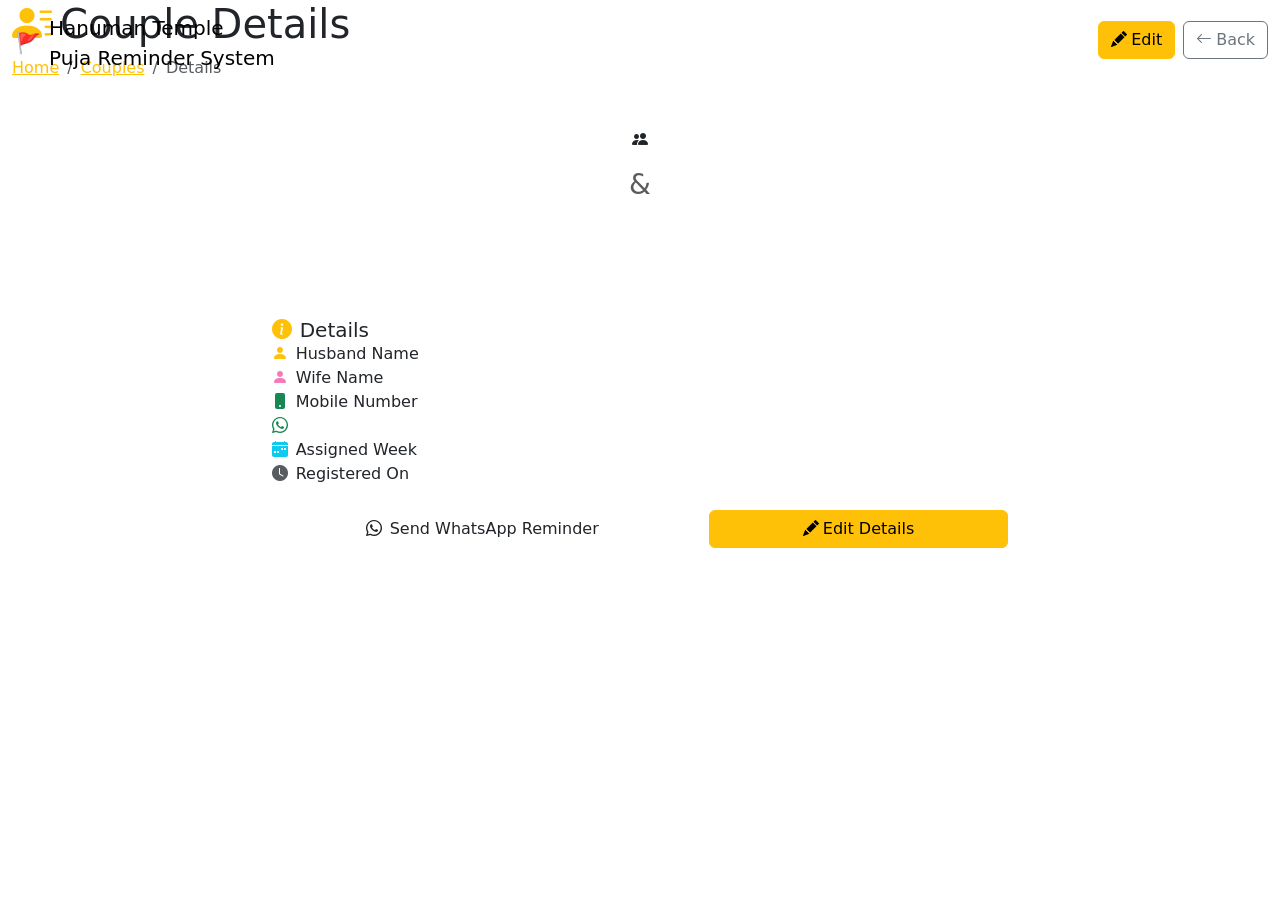
<file: target/classes/templates/couples/view.html>
<!DOCTYPE html>
<html lang="en" xmlns:th="http://www.thymeleaf.org">
<head>
    <meta charset="UTF-8"><meta name="viewport" content="width=device-width, initial-scale=1.0">
    <title>Couple Details | Hanuman Temple</title>
    <link href="https://cdn.jsdelivr.net/npm/bootstrap@5.3.2/dist/css/bootstrap.min.css" rel="stylesheet">
    <link href="https://cdn.jsdelivr.net/npm/bootstrap-icons@1.11.3/font/bootstrap-icons.min.css" rel="stylesheet">
    <link href="https://fonts.googleapis.com/css2?family=Poppins:wght@300;400;500;600;700&display=swap" rel="stylesheet">
    <link th:href="@{/css/temple.css}" rel="stylesheet">
</head>
<body>
<nav class="navbar navbar-expand-lg temple-navbar fixed-top">
    <div class="container-fluid px-3">
        <a class="navbar-brand d-flex align-items-center gap-2" th:href="@{/}">
            <span class="temple-logo">🚩</span>
            <div><div class="brand-title">Hanuman Temple</div><div class="brand-subtitle">Puja Reminder System</div></div>
        </a>
        <button class="navbar-toggler border-0" type="button" data-bs-toggle="offcanvas" data-bs-target="#sidebarOffcanvas">
            <i class="bi bi-list text-white fs-4"></i>
        </button>
    </div>
</nav>
<div class="offcanvas offcanvas-start temple-sidebar-offcanvas" tabindex="-1" id="sidebarOffcanvas">
    <div class="offcanvas-header"><h5 class="offcanvas-title text-white">🚩 Navigation</h5>
        <button type="button" class="btn-close btn-close-white" data-bs-dismiss="offcanvas"></button></div>
    <div class="offcanvas-body p-0"><div th:replace="~{fragments/sidebar :: sidebar-nav}"></div></div>
</div>
<div class="page-wrapper">
    <aside class="sidebar d-none d-lg-flex flex-column"><div th:replace="~{fragments/sidebar :: sidebar-nav}"></div></aside>
    <main class="main-content">
        <div class="page-header">
            <div class="container-fluid">
                <div class="d-flex align-items-center justify-content-between flex-wrap gap-2">
                    <div>
                        <h1 class="page-title"><i class="bi bi-person-lines-fill me-2 text-warning"></i>Couple Details</h1>
                        <nav aria-label="breadcrumb"><ol class="breadcrumb mb-0">
                            <li class="breadcrumb-item"><a th:href="@{/}" class="text-warning">Home</a></li>
                            <li class="breadcrumb-item"><a th:href="@{/couples}" class="text-warning">Couples</a></li>
                            <li class="breadcrumb-item active text-muted">Details</li>
                        </ol></nav>
                    </div>
                    <div class="d-flex gap-2">
                        <a th:href="@{/couples/edit/{id}(id=${couple.id})}" class="btn btn-warning"><i class="bi bi-pencil-fill me-1"></i>Edit</a>
                        <a th:href="@{/couples}" class="btn btn-outline-secondary"><i class="bi bi-arrow-left me-1"></i>Back</a>
                    </div>
                </div>
            </div>
        </div>
        <div class="content-body">
            <div class="row justify-content-center">
                <div class="col-lg-7">
                    <div class="temple-card mb-4">
                        <div class="temple-card-body text-center py-5">
                            <div class="couple-profile-icon mb-3"><i class="bi bi-people-fill"></i></div>
                            <h3 class="mb-1">
                                <span th:text="${couple.husbandName}"></span>
                                <span class="text-muted mx-2">&amp;</span>
                                <span th:text="${couple.wifeName}"></span>
                            </h3>
                            <span class="badge badge-week fs-6 px-3 py-2 mt-2">Week <span th:text="${couple.weekNumber}"></span></span>
                        </div>
                    </div>
                    <div class="temple-card">
                        <div class="temple-card-header"><h5 class="mb-0"><i class="bi bi-info-circle-fill text-warning me-2"></i>Details</h5></div>
                        <div class="temple-card-body">
                            <div class="detail-row">
                                <div class="detail-label"><i class="bi bi-person-fill text-warning me-2"></i>Husband Name</div>
                                <div class="detail-value" th:text="${couple.husbandName}"></div>
                            </div>
                            <div class="detail-row">
                                <div class="detail-label"><i class="bi bi-person-fill me-2" style="color:#f778ba"></i>Wife Name</div>
                                <div class="detail-value" th:text="${couple.wifeName}"></div>
                            </div>
                            <div class="detail-row">
                                <div class="detail-label"><i class="bi bi-phone-fill text-success me-2"></i>Mobile Number</div>
                                <div class="detail-value">
                                    <i class="bi bi-whatsapp text-success me-1"></i>
                                    <span th:text="${couple.mobileNumber}"></span>
                                </div>
                            </div>
                            <div class="detail-row">
                                <div class="detail-label"><i class="bi bi-calendar-week-fill text-info me-2"></i>Assigned Week</div>
                                <div class="detail-value"><span class="badge badge-week" th:text="'Week ' + ${couple.weekNumber}"></span></div>
                            </div>
                            <div class="detail-row border-0">
                                <div class="detail-label"><i class="bi bi-clock-fill text-muted me-2"></i>Registered On</div>
                                <div class="detail-value text-muted" th:text="${#temporals.format(couple.createdAt, 'dd MMMM yyyy, hh:mm a')}"></div>
                            </div>
                        </div>
                    </div>
                    <div class="d-flex gap-3 mt-4">
                        <a th:href="@{/reminders/preview/{id}(id=${couple.id})}" class="btn btn-whatsapp flex-grow-1">
                            <i class="bi bi-whatsapp me-2"></i>Send WhatsApp Reminder
                        </a>
                        <a th:href="@{/couples/edit/{id}(id=${couple.id})}" class="btn btn-warning flex-grow-1">
                            <i class="bi bi-pencil-fill me-1"></i>Edit Details
                        </a>
                    </div>
                </div>
            </div>
        </div>
    </main>
</div>
<script src="https://cdn.jsdelivr.net/npm/bootstrap@5.3.2/dist/js/bootstrap.bundle.min.js"></script>
<script th:src="@{/js/temple.js}"></script>
</body>
</html>
</file>
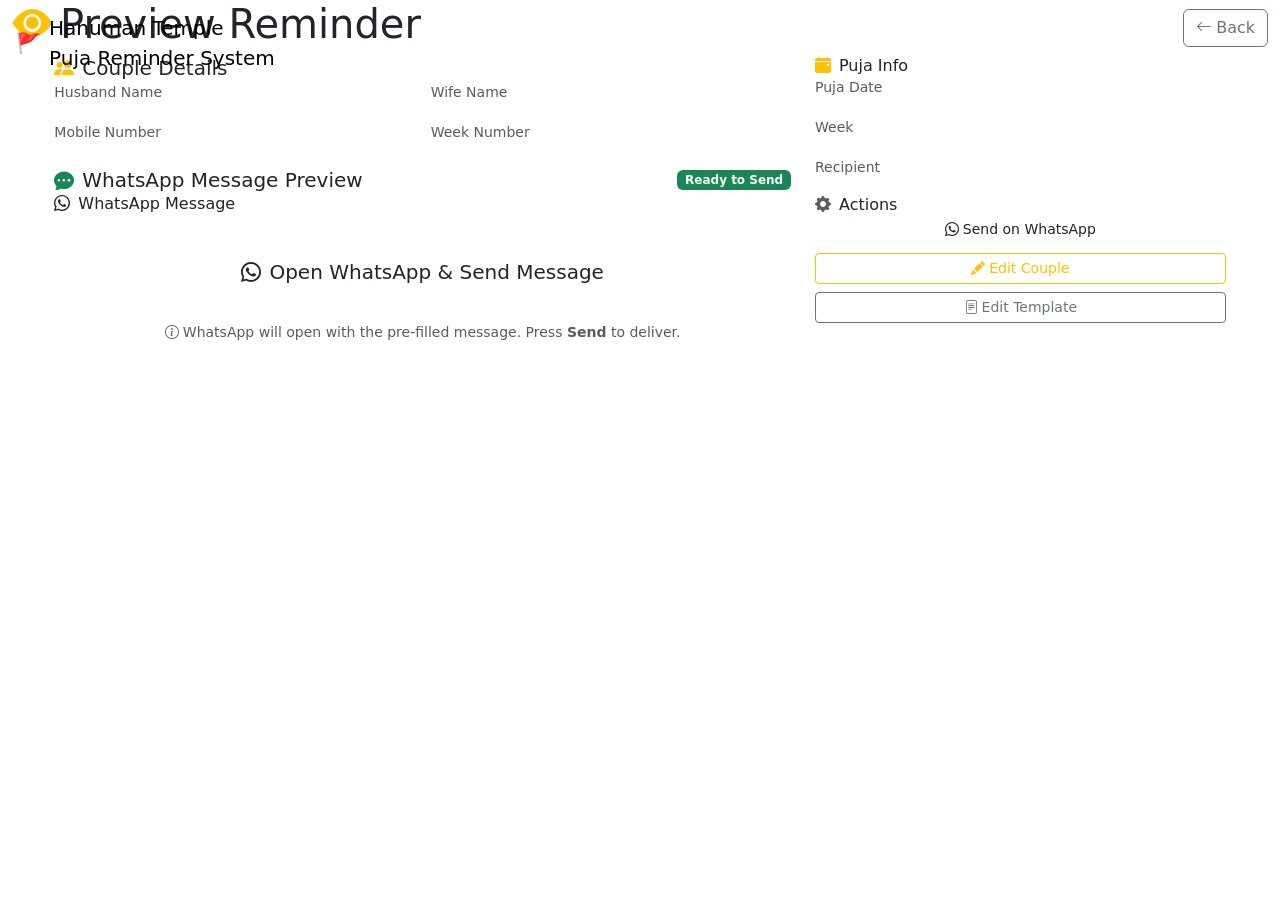
<file: target/classes/templates/reminders/preview.html>
<!DOCTYPE html>
<html lang="en" xmlns:th="http://www.thymeleaf.org">
<head>
    <meta charset="UTF-8"><meta name="viewport" content="width=device-width, initial-scale=1.0">
    <title>Preview Reminder | Hanuman Temple</title>
    <link href="https://cdn.jsdelivr.net/npm/bootstrap@5.3.2/dist/css/bootstrap.min.css" rel="stylesheet">
    <link href="https://cdn.jsdelivr.net/npm/bootstrap-icons@1.11.3/font/bootstrap-icons.min.css" rel="stylesheet">
    <link href="https://fonts.googleapis.com/css2?family=Poppins:wght@300;400;500;600;700&display=swap" rel="stylesheet">
    <link th:href="@{/css/temple.css}" rel="stylesheet">
</head>
<body>
<nav class="navbar navbar-expand-lg temple-navbar fixed-top">
    <div class="container-fluid px-3">
        <a class="navbar-brand d-flex align-items-center gap-2" th:href="@{/}">
            <span class="temple-logo">🚩</span>
            <div><div class="brand-title">Hanuman Temple</div><div class="brand-subtitle">Puja Reminder System</div></div>
        </a>
        <button class="navbar-toggler border-0" type="button" data-bs-toggle="offcanvas" data-bs-target="#sidebarOffcanvas">
            <i class="bi bi-list text-white fs-4"></i>
        </button>
    </div>
</nav>
<div class="offcanvas offcanvas-start temple-sidebar-offcanvas" tabindex="-1" id="sidebarOffcanvas">
    <div class="offcanvas-header"><h5 class="offcanvas-title text-white">🚩 Navigation</h5>
        <button type="button" class="btn-close btn-close-white" data-bs-dismiss="offcanvas"></button></div>
    <div class="offcanvas-body p-0"><div th:replace="~{fragments/sidebar :: sidebar-nav}"></div></div>
</div>
<div class="page-wrapper">
    <aside class="sidebar d-none d-lg-flex flex-column"><div th:replace="~{fragments/sidebar :: sidebar-nav}"></div></aside>
    <main class="main-content">
        <div class="page-header">
            <div class="container-fluid">
                <div class="d-flex align-items-center justify-content-between flex-wrap gap-2">
                    <h1 class="page-title"><i class="bi bi-eye-fill me-2 text-warning"></i>Preview Reminder</h1>
                    <a th:href="@{/reminders}" class="btn btn-outline-secondary"><i class="bi bi-arrow-left me-1"></i>Back</a>
                </div>
            </div>
        </div>
        <div class="content-body">
            <div class="row justify-content-center">
                <div class="col-lg-7">
                    <div class="temple-card mb-4">
                        <div class="temple-card-header"><h5 class="mb-0"><i class="bi bi-people-fill text-warning me-2"></i>Couple Details</h5></div>
                        <div class="temple-card-body">
                            <div class="row g-3">
                                <div class="col-sm-6"><label class="text-muted small">Husband Name</label><p class="mb-0 fw-semibold" th:text="${couple.husbandName}"></p></div>
                                <div class="col-sm-6"><label class="text-muted small">Wife Name</label><p class="mb-0 fw-semibold" th:text="${couple.wifeName}"></p></div>
                                <div class="col-sm-6"><label class="text-muted small">Mobile Number</label><p class="mb-0 fw-semibold" th:text="${couple.mobileNumber}"></p></div>
                                <div class="col-sm-6"><label class="text-muted small">Week Number</label><p class="mb-0"><span class="badge badge-week" th:text="'Week ' + ${couple.weekNumber}"></span></p></div>
                            </div>
                        </div>
                    </div>

                    <div class="temple-card mb-4">
                        <div class="temple-card-header d-flex align-items-center justify-content-between">
                            <h5 class="mb-0"><i class="bi bi-chat-dots-fill text-success me-2"></i>WhatsApp Message Preview</h5>
                            <span class="badge bg-success">Ready to Send</span>
                        </div>
                        <div class="temple-card-body">
                            <div class="whatsapp-preview">
                                <div class="whatsapp-header"><i class="bi bi-whatsapp me-2"></i>WhatsApp Message</div>
                                <div class="whatsapp-bubble"><pre class="message-text" th:text="${message}"></pre></div>
                            </div>
                        </div>
                    </div>

                    <div class="d-grid">
                        <a th:href="${whatsAppUrl}" target="_blank" class="btn btn-whatsapp btn-lg py-3">
                            <i class="bi bi-whatsapp me-2 fs-5"></i>Open WhatsApp &amp; Send Message
                        </a>
                    </div>
                    <div class="text-center mt-3">
                        <small class="text-muted"><i class="bi bi-info-circle me-1"></i>WhatsApp will open with the pre-filled message. Press <strong>Send</strong> to deliver.</small>
                    </div>
                </div>

                <div class="col-lg-4">
                    <div class="temple-card">
                        <div class="temple-card-header"><h6 class="mb-0"><i class="bi bi-calendar-event-fill text-warning me-2"></i>Puja Info</h6></div>
                        <div class="temple-card-body">
                            <div class="mb-3"><small class="text-muted">Puja Date</small><p class="mb-0 fw-semibold text-warning" th:text="${pujaDate}"></p></div>
                            <div class="mb-3"><small class="text-muted">Week</small><p class="mb-0"><span class="badge badge-week" th:text="'Week ' + ${couple.weekNumber}"></span></p></div>
                            <div><small class="text-muted">Recipient</small><p class="mb-0 fw-semibold" th:text="${couple.husbandName} + ' & ' + ${couple.wifeName}"></p></div>
                        </div>
                    </div>
                    <div class="temple-card mt-3">
                        <div class="temple-card-header"><h6 class="mb-0"><i class="bi bi-gear-fill text-muted me-2"></i>Actions</h6></div>
                        <div class="temple-card-body d-grid gap-2">
                            <a th:href="${whatsAppUrl}" target="_blank" class="btn btn-whatsapp btn-sm"><i class="bi bi-whatsapp me-1"></i>Send on WhatsApp</a>
                            <a th:href="@{/couples/edit/{id}(id=${couple.id})}" class="btn btn-outline-warning btn-sm"><i class="bi bi-pencil-fill me-1"></i>Edit Couple</a>
                            <a th:href="@{/templates}" class="btn btn-outline-secondary btn-sm"><i class="bi bi-file-text me-1"></i>Edit Template</a>
                        </div>
                    </div>
                </div>
            </div>
        </div>
    </main>
</div>
<script src="https://cdn.jsdelivr.net/npm/bootstrap@5.3.2/dist/js/bootstrap.bundle.min.js"></script>
<script th:src="@{/js/temple.js}"></script>
</body>
</html>
</file>
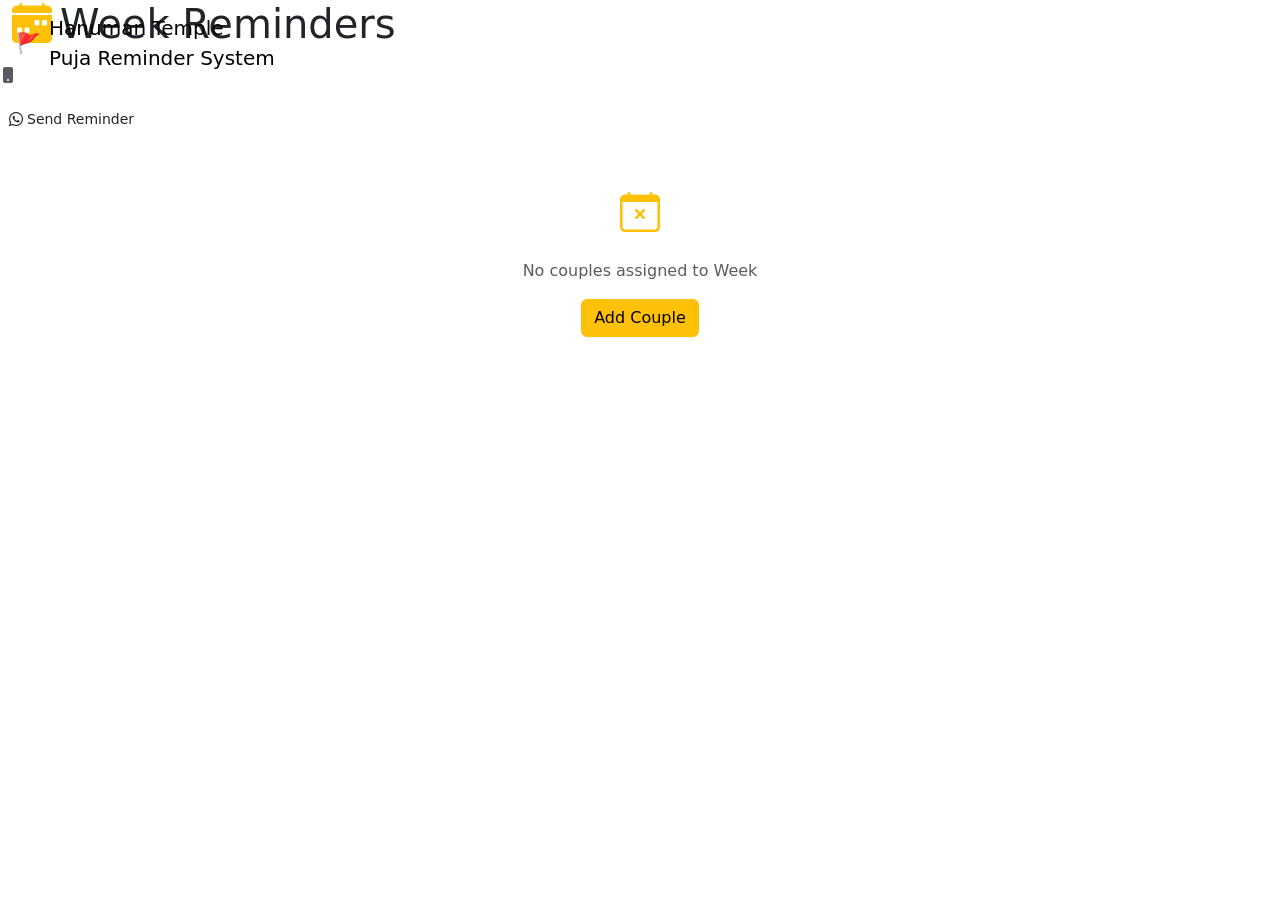
<file: target/classes/templates/reminders/week.html>
<!DOCTYPE html>
<html lang="en" xmlns:th="http://www.thymeleaf.org">
<head>
    <meta charset="UTF-8"><meta name="viewport" content="width=device-width, initial-scale=1.0">
    <title th:text="'Week ' + ${weekNumber} + ' | Hanuman Temple'">Week Reminders</title>
    <link href="https://cdn.jsdelivr.net/npm/bootstrap@5.3.2/dist/css/bootstrap.min.css" rel="stylesheet">
    <link href="https://cdn.jsdelivr.net/npm/bootstrap-icons@1.11.3/font/bootstrap-icons.min.css" rel="stylesheet">
    <link href="https://fonts.googleapis.com/css2?family=Poppins:wght@300;400;500;600;700&display=swap" rel="stylesheet">
    <link th:href="@{/css/temple.css}" rel="stylesheet">
</head>
<body>
<nav class="navbar navbar-expand-lg temple-navbar fixed-top">
    <div class="container-fluid px-3">
        <a class="navbar-brand d-flex align-items-center gap-2" th:href="@{/}">
            <span class="temple-logo">🚩</span>
            <div><div class="brand-title">Hanuman Temple</div><div class="brand-subtitle">Puja Reminder System</div></div>
        </a>
    </div>
</nav>
<div class="page-wrapper">
    <aside class="sidebar d-none d-lg-flex flex-column"><div th:replace="~{fragments/sidebar :: sidebar-nav}"></div></aside>
    <main class="main-content">
        <div class="page-header">
            <div class="container-fluid">
                <h1 class="page-title"><i class="bi bi-calendar-week-fill me-2 text-warning"></i>Week <span th:text="${weekNumber}"></span> Reminders</h1>
            </div>
        </div>
        <div class="content-body">
            <div th:if="${couples != null and !couples.isEmpty()}" class="row g-4">
                <div th:each="couple : ${couples}" class="col-md-6">
                    <div class="temple-card">
                        <div class="temple-card-body">
                            <h5 th:text="${couple.husbandName} + ' & ' + ${couple.wifeName}"></h5>
                            <p class="text-muted"><i class="bi bi-phone-fill me-1"></i><span th:text="${couple.mobileNumber}"></span></p>
                            <a th:href="@{/reminders/preview/{id}(id=${couple.id})}" class="btn btn-whatsapp btn-sm"><i class="bi bi-whatsapp me-1"></i>Send Reminder</a>
                        </div>
                    </div>
                </div>
            </div>
            <div th:if="${couples == null or couples.isEmpty()}" class="temple-card">
                <div class="temple-card-body text-center py-5">
                    <i class="bi bi-calendar-x text-warning fs-1"></i>
                    <p class="mt-3 text-muted">No couples assigned to Week <strong th:text="${weekNumber}"></strong></p>
                    <a th:href="@{/couples/add}" class="btn btn-warning">Add Couple</a>
                </div>
            </div>
        </div>
    </main>
</div>
<script src="https://cdn.jsdelivr.net/npm/bootstrap@5.3.2/dist/js/bootstrap.bundle.min.js"></script>
</body>
</html>
</file>
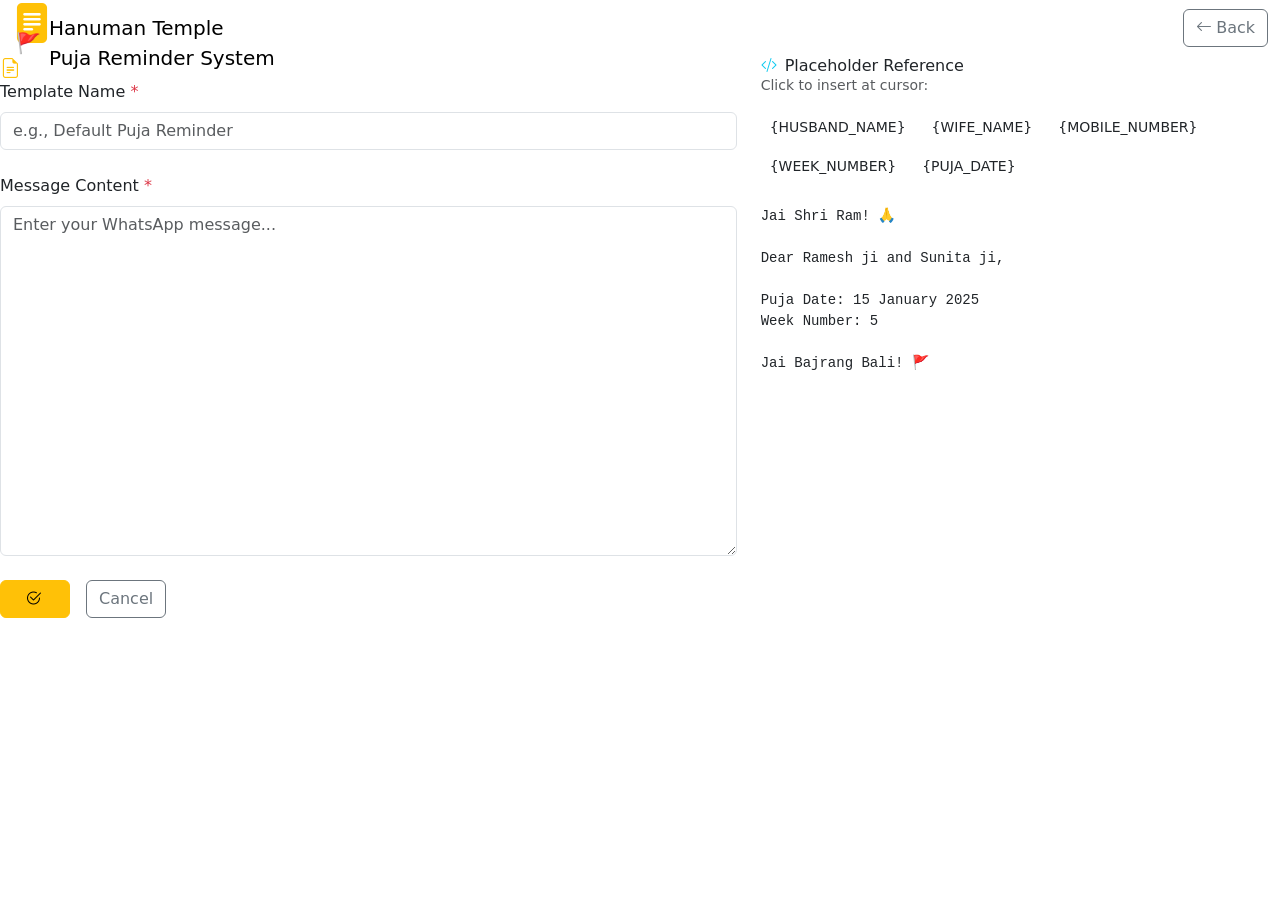
<file: target/classes/templates/templates/form.html>
<!DOCTYPE html>
<html lang="en" xmlns:th="http://www.thymeleaf.org">
<head>
    <meta charset="UTF-8"><meta name="viewport" content="width=device-width, initial-scale=1.0">
    <title th:text="${pageTitle} + ' | Hanuman Temple'">Template Form</title>
    <link href="https://cdn.jsdelivr.net/npm/bootstrap@5.3.2/dist/css/bootstrap.min.css" rel="stylesheet">
    <link href="https://cdn.jsdelivr.net/npm/bootstrap-icons@1.11.3/font/bootstrap-icons.min.css" rel="stylesheet">
    <link href="https://fonts.googleapis.com/css2?family=Poppins:wght@300;400;500;600;700&display=swap" rel="stylesheet">
    <link th:href="@{/css/temple.css}" rel="stylesheet">
</head>
<body>
<nav class="navbar navbar-expand-lg temple-navbar fixed-top">
    <div class="container-fluid px-3">
        <a class="navbar-brand d-flex align-items-center gap-2" th:href="@{/}">
            <span class="temple-logo">🚩</span>
            <div><div class="brand-title">Hanuman Temple</div><div class="brand-subtitle">Puja Reminder System</div></div>
        </a>
        <button class="navbar-toggler border-0" type="button" data-bs-toggle="offcanvas" data-bs-target="#sidebarOffcanvas">
            <i class="bi bi-list text-white fs-4"></i>
        </button>
    </div>
</nav>
<div class="offcanvas offcanvas-start temple-sidebar-offcanvas" tabindex="-1" id="sidebarOffcanvas">
    <div class="offcanvas-header"><h5 class="offcanvas-title text-white">🚩 Navigation</h5>
        <button type="button" class="btn-close btn-close-white" data-bs-dismiss="offcanvas"></button></div>
    <div class="offcanvas-body p-0"><div th:replace="~{fragments/sidebar :: sidebar-nav}"></div></div>
</div>
<div class="page-wrapper">
    <aside class="sidebar d-none d-lg-flex flex-column"><div th:replace="~{fragments/sidebar :: sidebar-nav}"></div></aside>
    <main class="main-content">
        <div class="page-header">
            <div class="container-fluid">
                <div class="d-flex align-items-center justify-content-between flex-wrap gap-2">
                    <h1 class="page-title"><i class="bi bi-file-text-fill me-2 text-warning"></i><span th:text="${pageTitle}"></span></h1>
                    <a th:href="@{/templates}" class="btn btn-outline-secondary"><i class="bi bi-arrow-left me-1"></i>Back</a>
                </div>
            </div>
        </div>
        <div class="content-body">
            <div class="row">
                <div class="col-lg-7">
                    <div class="temple-card">
                        <div class="temple-card-header">
                            <h5 class="mb-0"><i class="bi bi-file-earmark-text text-warning me-2"></i>
                                <span th:text="${formAction == 'add'} ? 'Create New Template' : 'Edit Template'"></span>
                            </h5>
                        </div>
                        <div class="temple-card-body">
                            <form th:action="${formAction == 'add'} ? @{/templates/add} : @{/templates/edit/{id}(id=${template.id})}"
                                  th:object="${template}" method="post">
                                <div class="mb-4">
                                    <label for="templateName" class="form-label">Template Name <span class="text-danger">*</span></label>
                                    <input type="text" class="form-control temple-input" th:field="*{templateName}"
                                           th:classappend="${#fields.hasErrors('templateName')} ? ' is-invalid'"
                                           id="templateName" placeholder="e.g., Default Puja Reminder">
                                    <div class="invalid-feedback" th:if="${#fields.hasErrors('templateName')}" th:errors="*{templateName}"></div>
                                </div>
                                <div class="mb-4">
                                    <label for="messageContent" class="form-label">Message Content <span class="text-danger">*</span></label>
                                    <textarea class="form-control temple-input" th:field="*{messageContent}"
                                              th:classappend="${#fields.hasErrors('messageContent')} ? ' is-invalid'"
                                              id="messageContent" rows="14" placeholder="Enter your WhatsApp message..."></textarea>
                                    <div class="invalid-feedback" th:if="${#fields.hasErrors('messageContent')}" th:errors="*{messageContent}"></div>
                                </div>
                                <div class="d-flex gap-3">
                                    <button type="submit" class="btn btn-warning px-4">
                                        <i class="bi bi-check2-circle me-1"></i>
                                        <span th:text="${formAction == 'add'} ? 'Create Template' : 'Update Template'"></span>
                                    </button>
                                    <a th:href="@{/templates}" class="btn btn-outline-secondary">Cancel</a>
                                </div>
                            </form>
                        </div>
                    </div>
                </div>
                <div class="col-lg-5">
                    <div class="temple-card">
                        <div class="temple-card-header"><h6 class="mb-0"><i class="bi bi-code-slash text-info me-2"></i>Placeholder Reference</h6></div>
                        <div class="temple-card-body">
                            <p class="text-muted small mb-3">Click to insert at cursor:</p>
                            <div class="d-flex flex-wrap gap-2 mb-4">
                                <button type="button" class="btn btn-sm badge-placeholder-btn" onclick="insertPlaceholder('{HUSBAND_NAME}')">{HUSBAND_NAME}</button>
                                <button type="button" class="btn btn-sm badge-placeholder-btn" onclick="insertPlaceholder('{WIFE_NAME}')">{WIFE_NAME}</button>
                                <button type="button" class="btn btn-sm badge-placeholder-btn" onclick="insertPlaceholder('{MOBILE_NUMBER}')">{MOBILE_NUMBER}</button>
                                <button type="button" class="btn btn-sm badge-placeholder-btn" onclick="insertPlaceholder('{WEEK_NUMBER}')">{WEEK_NUMBER}</button>
                                <button type="button" class="btn btn-sm badge-placeholder-btn" onclick="insertPlaceholder('{PUJA_DATE}')">{PUJA_DATE}</button>
                            </div>
                            <div class="template-preview-box">
                                <pre class="template-preview-text small">Jai Shri Ram! 🙏

Dear Ramesh ji and Sunita ji,

Puja Date: 15 January 2025
Week Number: 5

Jai Bajrang Bali! 🚩</pre>
                            </div>
                        </div>
                    </div>
                </div>
            </div>
        </div>
    </main>
</div>
<script src="https://cdn.jsdelivr.net/npm/bootstrap@5.3.2/dist/js/bootstrap.bundle.min.js"></script>
<script th:src="@{/js/temple.js}"></script>
<script>
function insertPlaceholder(p) {
    var t = document.getElementById('messageContent');
    var s = t.selectionStart, e = t.selectionEnd;
    t.value = t.value.substring(0,s) + p + t.value.substring(e);
    t.selectionStart = t.selectionEnd = s + p.length;
    t.focus();
}
</script>
</body>
</html>
</file>
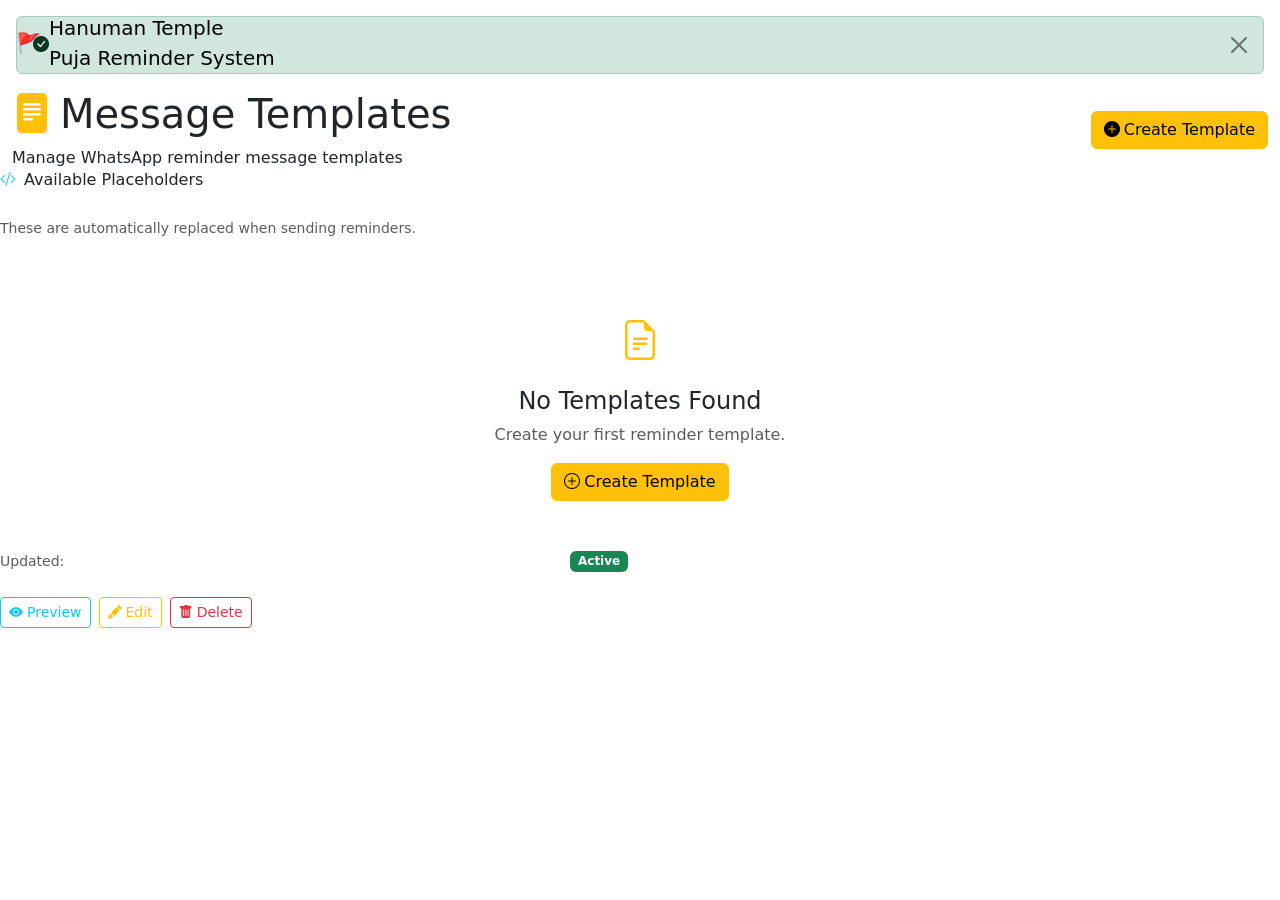
<file: target/classes/templates/templates/list.html>
<!DOCTYPE html>
<html lang="en" xmlns:th="http://www.thymeleaf.org">
<head>
    <meta charset="UTF-8"><meta name="viewport" content="width=device-width, initial-scale=1.0">
    <title>Message Templates | Hanuman Temple</title>
    <link href="https://cdn.jsdelivr.net/npm/bootstrap@5.3.2/dist/css/bootstrap.min.css" rel="stylesheet">
    <link href="https://cdn.jsdelivr.net/npm/bootstrap-icons@1.11.3/font/bootstrap-icons.min.css" rel="stylesheet">
    <link href="https://fonts.googleapis.com/css2?family=Poppins:wght@300;400;500;600;700&display=swap" rel="stylesheet">
    <link th:href="@{/css/temple.css}" rel="stylesheet">
</head>
<body>
<nav class="navbar navbar-expand-lg temple-navbar fixed-top">
    <div class="container-fluid px-3">
        <a class="navbar-brand d-flex align-items-center gap-2" th:href="@{/}">
            <span class="temple-logo">🚩</span>
            <div><div class="brand-title">Hanuman Temple</div><div class="brand-subtitle">Puja Reminder System</div></div>
        </a>
        <button class="navbar-toggler border-0" type="button" data-bs-toggle="offcanvas" data-bs-target="#sidebarOffcanvas">
            <i class="bi bi-list text-white fs-4"></i>
        </button>
    </div>
</nav>
<div class="offcanvas offcanvas-start temple-sidebar-offcanvas" tabindex="-1" id="sidebarOffcanvas">
    <div class="offcanvas-header"><h5 class="offcanvas-title text-white">🚩 Navigation</h5>
        <button type="button" class="btn-close btn-close-white" data-bs-dismiss="offcanvas"></button></div>
    <div class="offcanvas-body p-0"><div th:replace="~{fragments/sidebar :: sidebar-nav}"></div></div>
</div>
<div class="page-wrapper">
    <aside class="sidebar d-none d-lg-flex flex-column"><div th:replace="~{fragments/sidebar :: sidebar-nav}"></div></aside>
    <main class="main-content">
        <div th:if="${successMessage}" class="alert alert-success alert-dismissible fade show mx-3 mt-3" role="alert">
            <i class="bi bi-check-circle-fill me-2"></i><span th:text="${successMessage}"></span>
            <button type="button" class="btn-close" data-bs-dismiss="alert"></button>
        </div>
        <div class="page-header">
            <div class="container-fluid">
                <div class="d-flex align-items-center justify-content-between flex-wrap gap-2">
                    <div>
                        <h1 class="page-title"><i class="bi bi-file-text-fill me-2 text-warning"></i>Message Templates</h1>
                        <p class="page-subtitle mb-0">Manage WhatsApp reminder message templates</p>
                    </div>
                    <a th:href="@{/templates/add}" class="btn btn-warning"><i class="bi bi-plus-circle-fill me-1"></i>Create Template</a>
                </div>
            </div>
        </div>
        <div class="content-body">
            <div class="temple-card mb-4">
                <div class="temple-card-header"><h6 class="mb-0"><i class="bi bi-code-slash text-info me-2"></i>Available Placeholders</h6></div>
                <div class="temple-card-body">
                    <div class="d-flex flex-wrap gap-2">
                        <span class="badge badge-placeholder">{HUSBAND_NAME}</span>
                        <span class="badge badge-placeholder">{WIFE_NAME}</span>
                        <span class="badge badge-placeholder">{MOBILE_NUMBER}</span>
                        <span class="badge badge-placeholder">{WEEK_NUMBER}</span>
                        <span class="badge badge-placeholder">{PUJA_DATE}</span>
                    </div>
                    <small class="text-muted mt-2 d-block">These are automatically replaced when sending reminders.</small>
                </div>
            </div>

            <div th:if="${templates.isEmpty()}" class="temple-card">
                <div class="temple-card-body text-center py-5">
                    <i class="bi bi-file-earmark-text text-warning fs-1"></i>
                    <h4 class="mt-3">No Templates Found</h4>
                    <p class="text-muted">Create your first reminder template.</p>
                    <a th:href="@{/templates/add}" class="btn btn-warning"><i class="bi bi-plus-circle me-1"></i>Create Template</a>
                </div>
            </div>

            <div class="row g-4" th:if="${!templates.isEmpty()}">
                <div th:each="template, stat : ${templates}" class="col-lg-6">
                    <div class="temple-card h-100">
                        <div class="temple-card-header d-flex align-items-center justify-content-between">
                            <div>
                                <h5 class="mb-0" th:text="${template.templateName}"></h5>
                                <small class="text-muted">Updated: <span th:text="${#temporals.format(template.updatedAt, 'dd MMM yyyy')}"></span></small>
                            </div>
                            <span th:if="${stat.first}" class="badge bg-success">Active</span>
                        </div>
                        <div class="temple-card-body">
                            <div class="template-preview-box mb-4">
                                <pre class="template-preview-text" th:text="${#strings.abbreviate(template.messageContent, 200)}"></pre>
                            </div>
                            <div class="d-flex gap-2 flex-wrap">
                                <a th:href="@{/templates/preview/{id}(id=${template.id})}" class="btn btn-outline-info btn-sm"><i class="bi bi-eye-fill me-1"></i>Preview</a>
                                <a th:href="@{/templates/edit/{id}(id=${template.id})}" class="btn btn-outline-warning btn-sm"><i class="bi bi-pencil-fill me-1"></i>Edit</a>
                                <button type="button" class="btn btn-outline-danger btn-sm" onclick="confirmDeleteTemplate(this)"
                                        th:data-id="${template.id}" th:data-name="${template.templateName}">
                                    <i class="bi bi-trash-fill me-1"></i>Delete
                                </button>
                            </div>
                        </div>
                    </div>
                </div>
            </div>
        </div>
    </main>
</div>
<div class="modal fade" id="deleteTemplateModal" tabindex="-1">
    <div class="modal-dialog modal-dialog-centered">
        <div class="modal-content bg-dark border border-secondary">
            <div class="modal-header border-secondary">
                <h5 class="modal-title text-danger"><i class="bi bi-exclamation-triangle-fill me-2"></i>Delete Template</h5>
                <button type="button" class="btn-close btn-close-white" data-bs-dismiss="modal"></button>
            </div>
            <div class="modal-body"><p>Delete <strong id="deleteTemplateName" class="text-warning"></strong>?</p></div>
            <div class="modal-footer border-secondary">
                <button type="button" class="btn btn-secondary" data-bs-dismiss="modal">Cancel</button>
                <form id="deleteTemplateForm" method="post">
                    <button type="submit" class="btn btn-danger"><i class="bi bi-trash-fill me-1"></i>Delete</button>
                </form>
            </div>
        </div>
    </div>
</div>
<script src="https://cdn.jsdelivr.net/npm/bootstrap@5.3.2/dist/js/bootstrap.bundle.min.js"></script>
<script th:src="@{/js/temple.js}"></script>
<script>
function confirmDeleteTemplate(btn) {
    document.getElementById('deleteTemplateName').textContent = btn.getAttribute('data-name');
    document.getElementById('deleteTemplateForm').action = '/templates/delete/' + btn.getAttribute('data-id');
    new bootstrap.Modal(document.getElementById('deleteTemplateModal')).show();
}
</script>
</body>
</html>
</file>
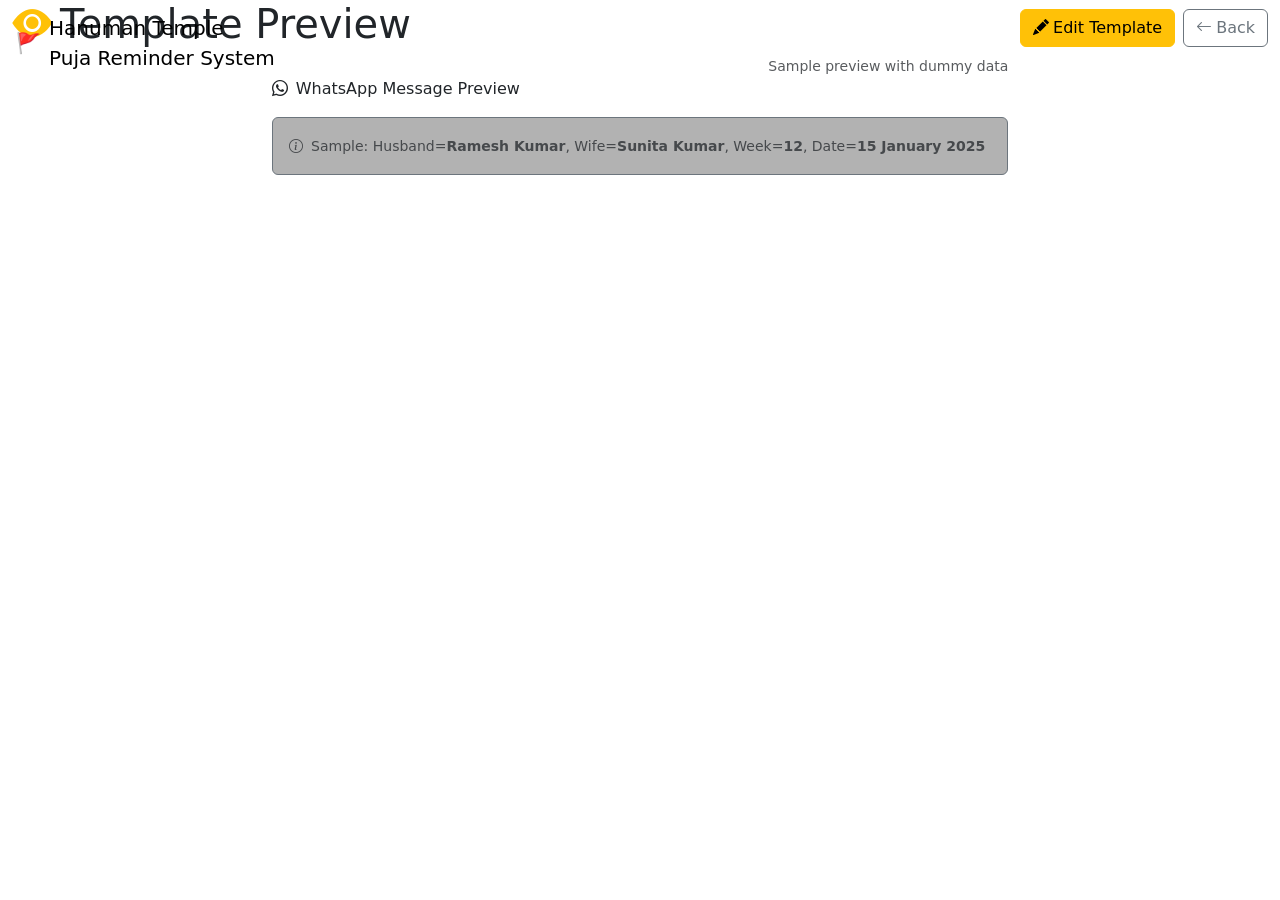
<file: target/classes/templates/templates/preview.html>
<!DOCTYPE html>
<html lang="en" xmlns:th="http://www.thymeleaf.org">
<head>
    <meta charset="UTF-8"><meta name="viewport" content="width=device-width, initial-scale=1.0">
    <title>Template Preview | Hanuman Temple</title>
    <link href="https://cdn.jsdelivr.net/npm/bootstrap@5.3.2/dist/css/bootstrap.min.css" rel="stylesheet">
    <link href="https://cdn.jsdelivr.net/npm/bootstrap-icons@1.11.3/font/bootstrap-icons.min.css" rel="stylesheet">
    <link href="https://fonts.googleapis.com/css2?family=Poppins:wght@300;400;500;600;700&display=swap" rel="stylesheet">
    <link th:href="@{/css/temple.css}" rel="stylesheet">
</head>
<body>
<nav class="navbar navbar-expand-lg temple-navbar fixed-top">
    <div class="container-fluid px-3">
        <a class="navbar-brand d-flex align-items-center gap-2" th:href="@{/}">
            <span class="temple-logo">🚩</span>
            <div><div class="brand-title">Hanuman Temple</div><div class="brand-subtitle">Puja Reminder System</div></div>
        </a>
        <button class="navbar-toggler border-0" type="button" data-bs-toggle="offcanvas" data-bs-target="#sidebarOffcanvas">
            <i class="bi bi-list text-white fs-4"></i>
        </button>
    </div>
</nav>
<div class="offcanvas offcanvas-start temple-sidebar-offcanvas" tabindex="-1" id="sidebarOffcanvas">
    <div class="offcanvas-header"><h5 class="offcanvas-title text-white">🚩 Navigation</h5>
        <button type="button" class="btn-close btn-close-white" data-bs-dismiss="offcanvas"></button></div>
    <div class="offcanvas-body p-0"><div th:replace="~{fragments/sidebar :: sidebar-nav}"></div></div>
</div>
<div class="page-wrapper">
    <aside class="sidebar d-none d-lg-flex flex-column"><div th:replace="~{fragments/sidebar :: sidebar-nav}"></div></aside>
    <main class="main-content">
        <div class="page-header">
            <div class="container-fluid">
                <div class="d-flex align-items-center justify-content-between flex-wrap gap-2">
                    <h1 class="page-title"><i class="bi bi-eye-fill me-2 text-warning"></i>Template Preview</h1>
                    <div class="d-flex gap-2">
                        <a th:href="@{/templates/edit/{id}(id=${template.id})}" class="btn btn-warning"><i class="bi bi-pencil-fill me-1"></i>Edit Template</a>
                        <a th:href="@{/templates}" class="btn btn-outline-secondary"><i class="bi bi-arrow-left me-1"></i>Back</a>
                    </div>
                </div>
            </div>
        </div>
        <div class="content-body">
            <div class="row justify-content-center">
                <div class="col-lg-7">
                    <div class="temple-card">
                        <div class="temple-card-header d-flex align-items-center justify-content-between">
                            <h5 class="mb-0" th:text="${template.templateName}"></h5>
                            <small class="text-muted">Sample preview with dummy data</small>
                        </div>
                        <div class="temple-card-body">
                            <div class="whatsapp-preview">
                                <div class="whatsapp-header"><i class="bi bi-whatsapp me-2"></i>WhatsApp Message Preview</div>
                                <div class="whatsapp-bubble"><pre class="message-text" th:text="${previewText}"></pre></div>
                            </div>
                            <div class="mt-3 p-3 rounded border border-secondary" style="background:rgba(0,0,0,0.3)">
                                <small class="text-muted"><i class="bi bi-info-circle me-1"></i>
                                Sample: Husband=<strong>Ramesh Kumar</strong>, Wife=<strong>Sunita Kumar</strong>, Week=<strong>12</strong>, Date=<strong>15 January 2025</strong></small>
                            </div>
                        </div>
                    </div>
                </div>
            </div>
        </div>
    </main>
</div>
<script src="https://cdn.jsdelivr.net/npm/bootstrap@5.3.2/dist/js/bootstrap.bundle.min.js"></script>
<script th:src="@{/js/temple.js}"></script>
</body>
</html>
</file>
